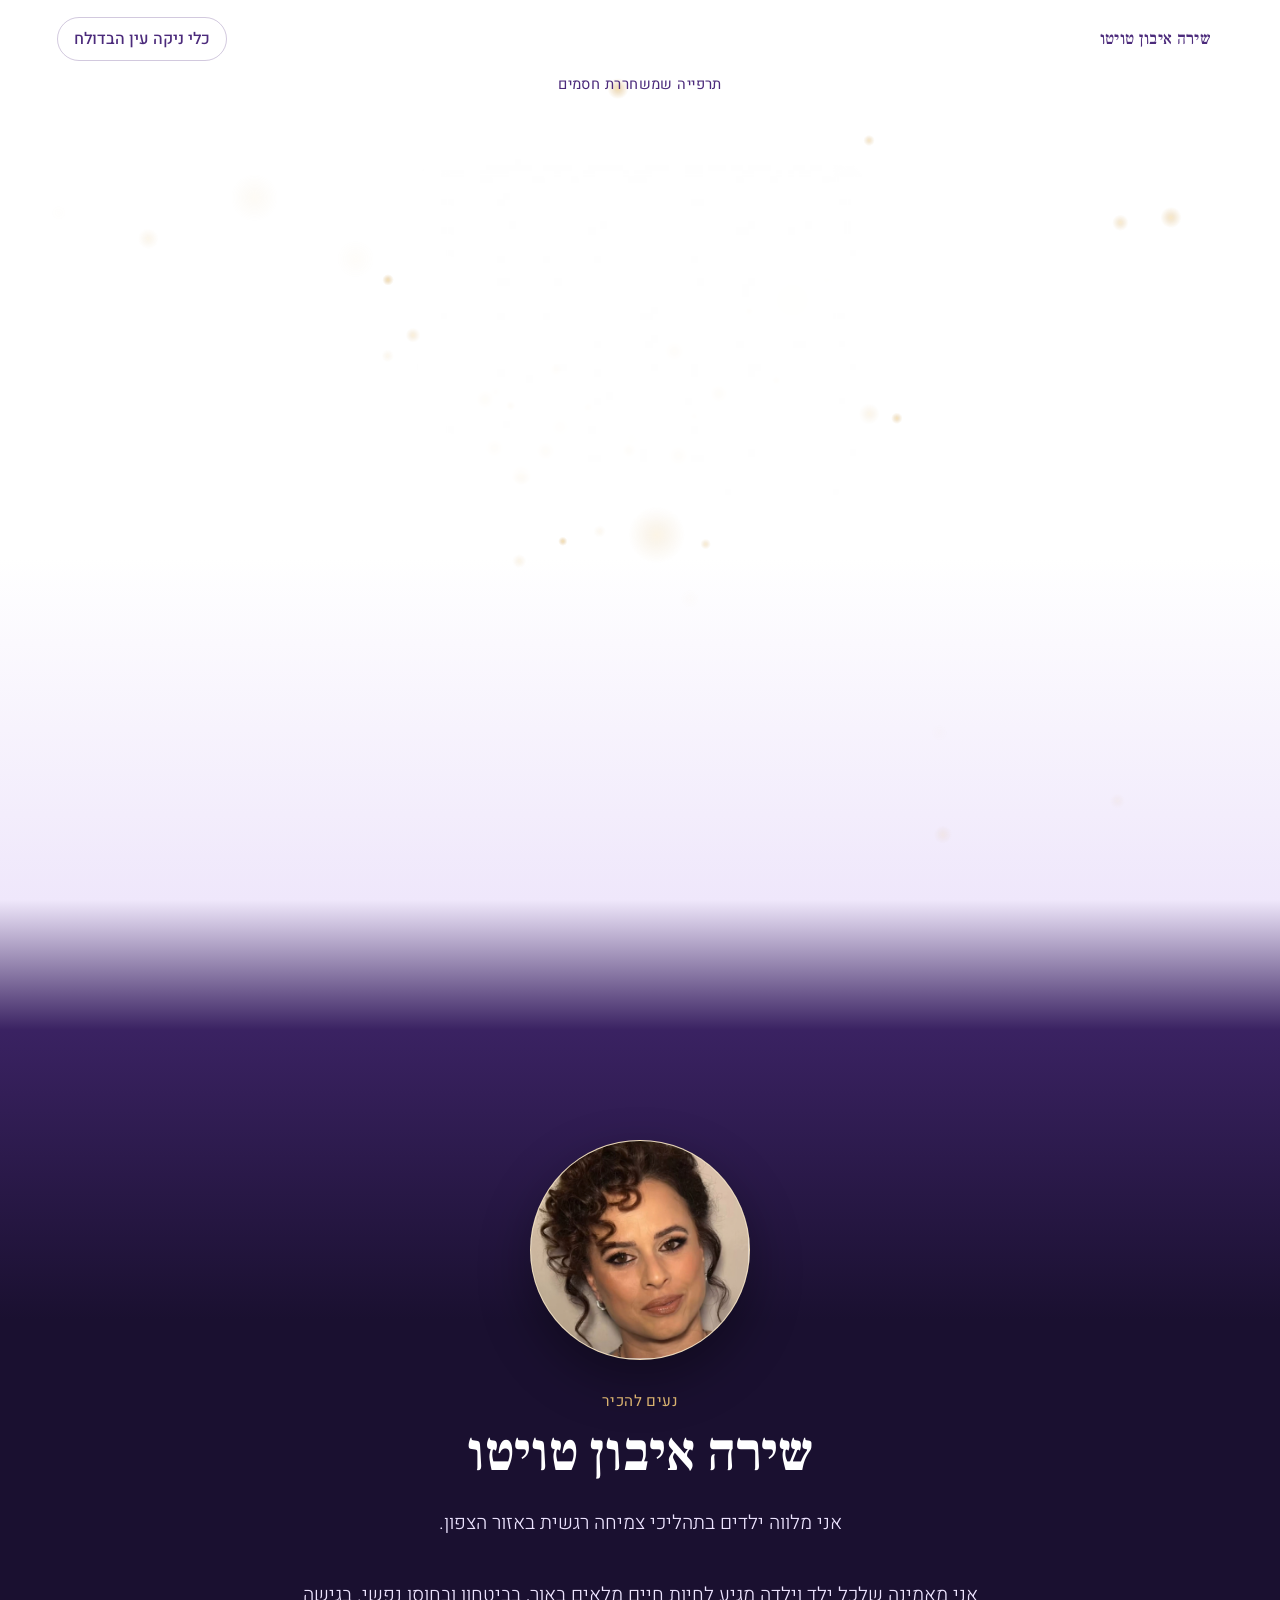
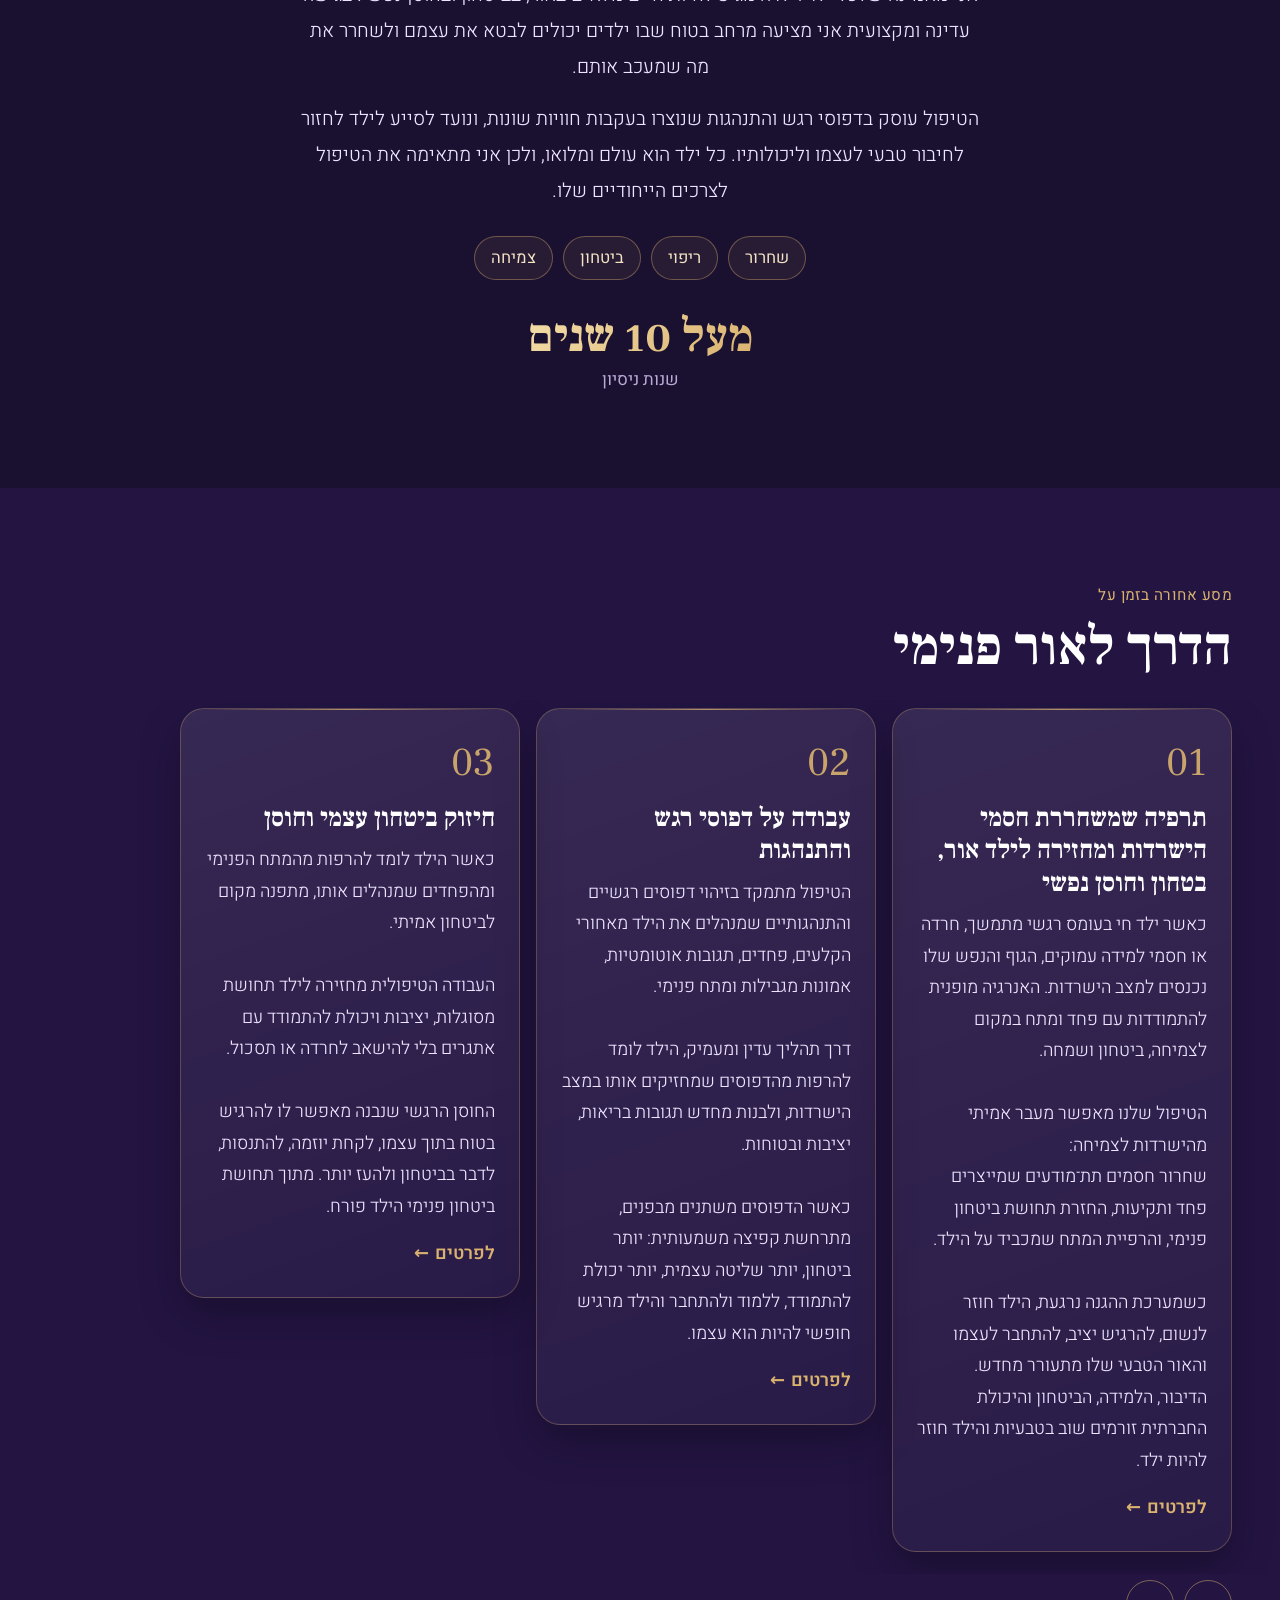
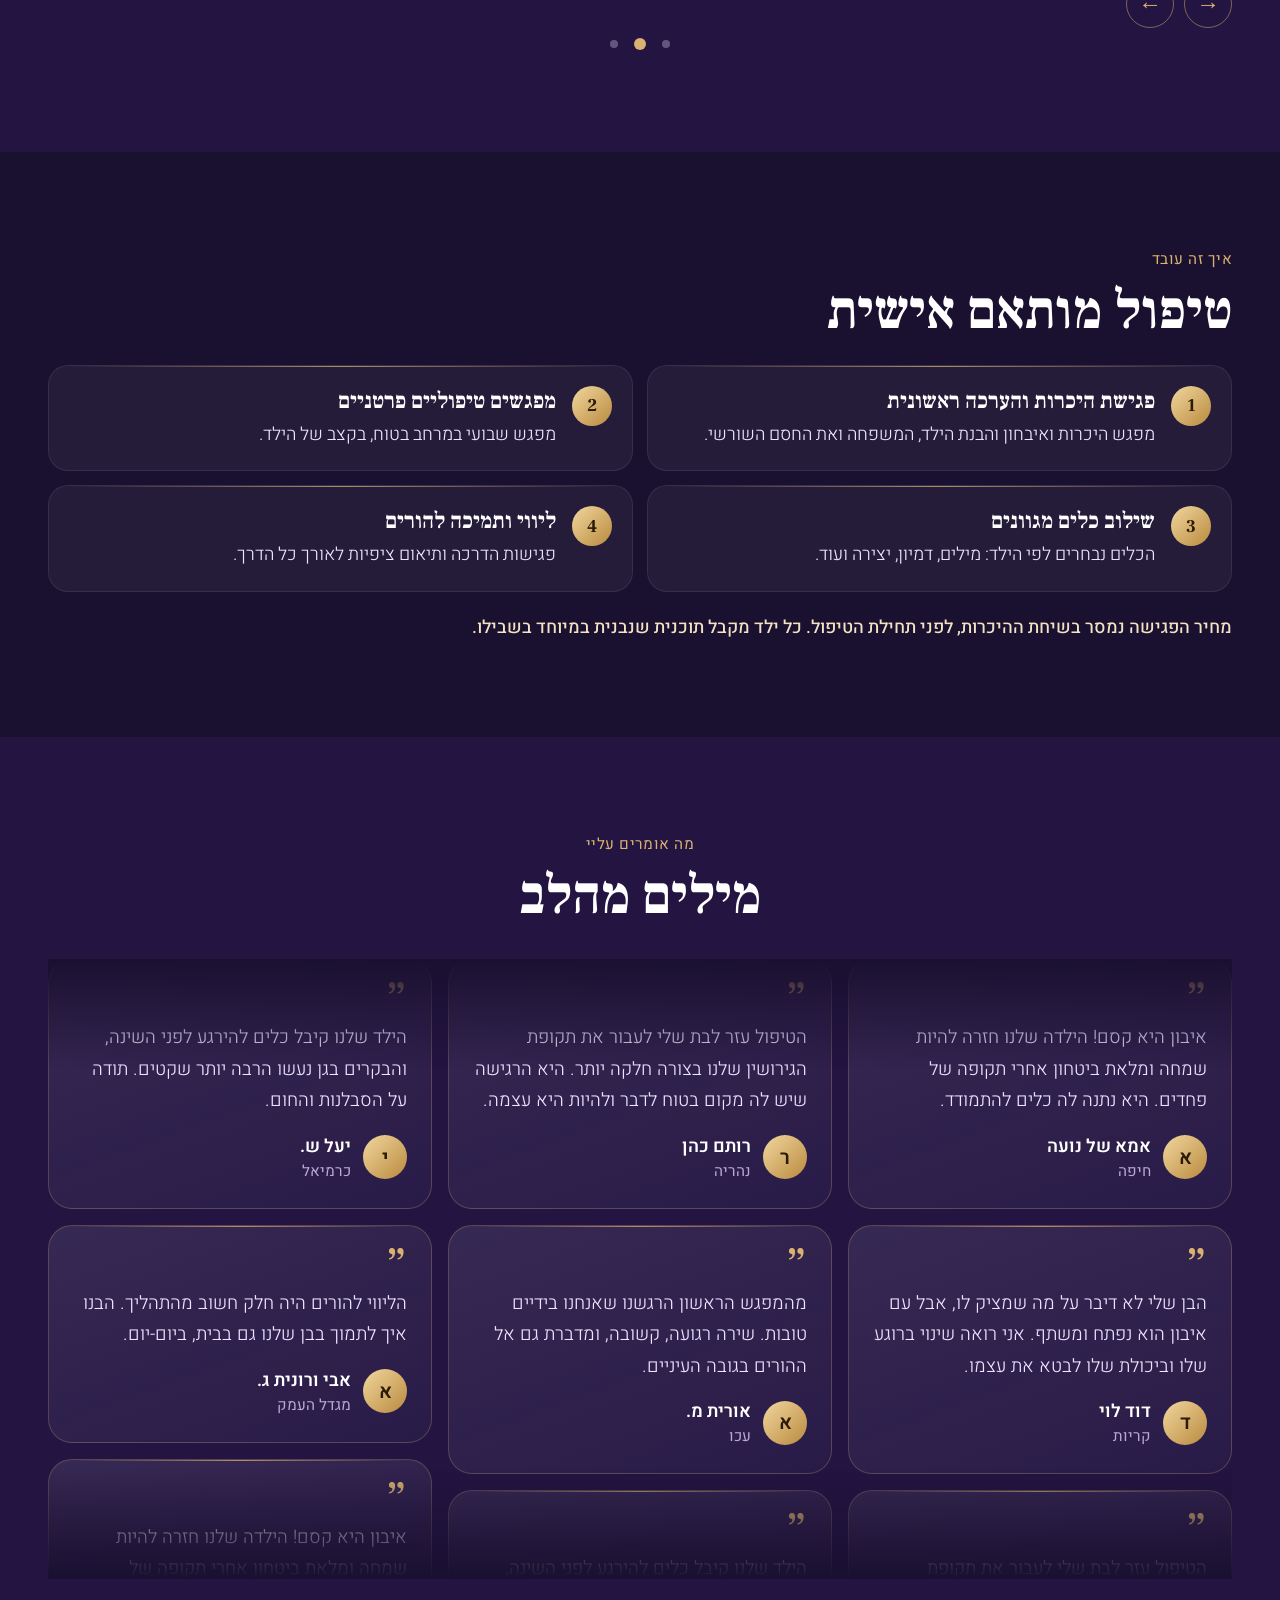
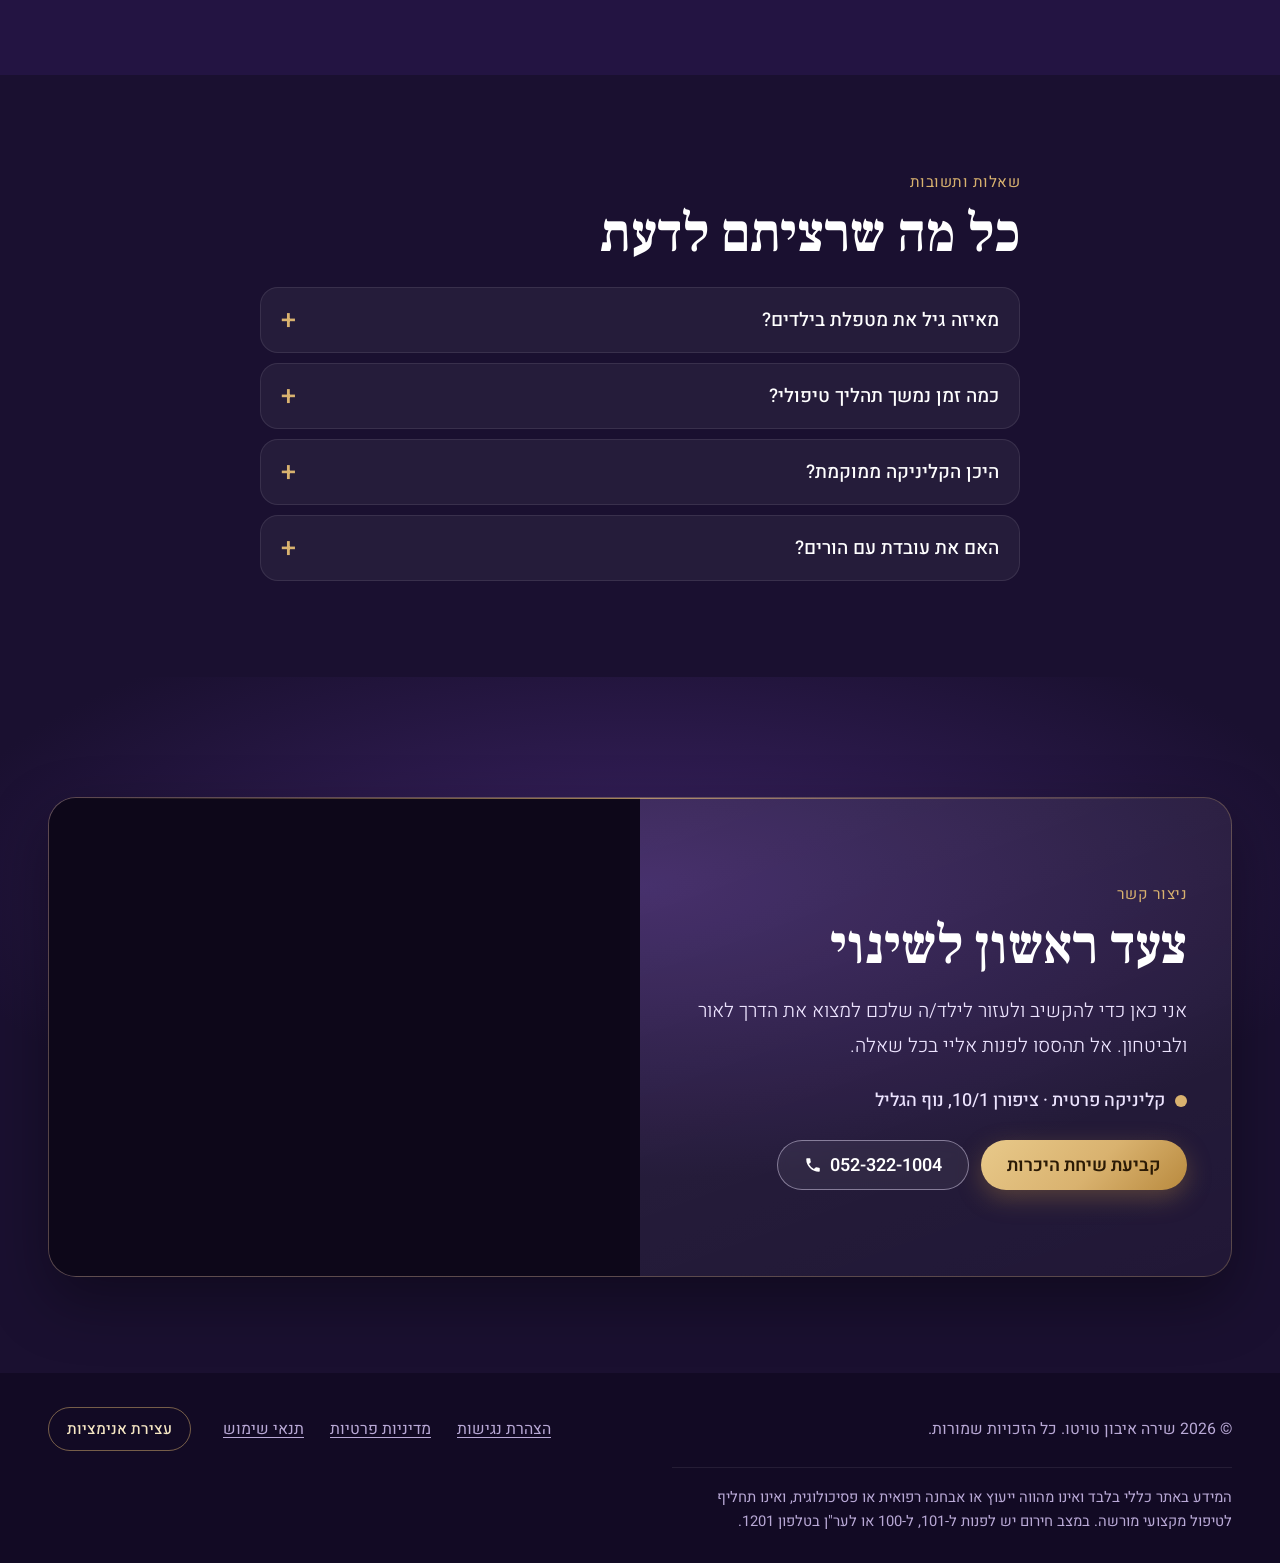
<file: index.html>
<!DOCTYPE html>
<html lang="he" dir="rtl">
<head>
<meta charset="utf-8">
<meta name="viewport" content="width=device-width, initial-scale=1, viewport-fit=cover">
<title>שירה איבון טויטו · תרפיה רגשית לילדים בצפון</title>
<meta name="description" content="שירה איבון טויטו, מטפלת רגשית לילדים בצפון. טיפול עדין ומעמיק לילדים באזור הצפון, שנועד לסייע להם להרגיש בטוחים ושמחים יותר.">
<meta name="theme-color" content="#FAF7FF">
<meta property="og:type" content="website">
<meta property="og:locale" content="he_IL">
<meta property="og:title" content="שירה איבון טויטו · תרפיה רגשית לילדים בצפון">
<meta property="og:description" content="מלווה ילדים בדרך לביטחון ולשמחה. טיפול עדין ומעמיק לילדים באזור הצפון.">
<meta property="og:url" content="https://nhftk154.github.io/shira-toyto-site/">
<meta property="og:image" content="https://nhftk154.github.io/shira-toyto-site/assets/og-image.jpg">
<meta property="og:image:width" content="1200">
<meta property="og:image:height" content="630">
<meta property="og:image:alt" content="שירה איבון טויטו, תרפיה רגשית לילדים בצפון">
<meta name="twitter:card" content="summary_large_image">
<meta name="twitter:title" content="שירה איבון טויטו · תרפיה רגשית לילדים בצפון">
<meta name="twitter:description" content="מלווה ילדים בדרך לביטחון ולשמחה. טיפול עדין ומעמיק לילדים באזור הצפון.">
<meta name="twitter:image" content="https://nhftk154.github.io/shira-toyto-site/assets/og-image.jpg">
<link rel="canonical" href="https://nhftk154.github.io/shira-toyto-site/">
<link rel="icon" type="image/png" href="assets/favicon.png">
<link rel="preload" as="font" type="font/woff2" href="assets/fonts/Heebo-var-hebrew.woff2" crossorigin>
<link rel="stylesheet" href="css/fonts.css">
<link rel="preload" as="image" href="assets/frames-sm/f001.jpg" media="(max-width: 699px)">
<link rel="preload" as="image" href="assets/frames/f001.jpg" media="(min-width: 700px)">
<link rel="stylesheet" href="css/style.css">
<script>document.documentElement.classList.add('js')</script>
<script type="application/ld+json">
{"@context":"https://schema.org","@type":"ProfessionalService","name":"שירה איבון טויטו - תרפיה רגשית לילדים","telephone":"+972523221004","address":{"@type":"PostalAddress","addressLocality":"נוף הגליל","addressCountry":"IL"},"areaServed":"צפון ישראל","description":"טיפול רגשי לילדים באזור הצפון"}
</script>
</head>
<body>

<a class="skip" href="#main">דילוג לתוכן</a>

<header class="top" id="top">
  <span class="top__brand" data-c="header.brand">שירה איבון טויטו</span>
  <a class="top__call" href="#about" data-c="header.badge">כלי ניקה עין הבדולח</a>
</header>

<main id="main" tabindex="-1">
  <section class="hero" id="hero" aria-label="פתיחה">
    <div class="hero__pin">
      <div class="hero__glow" aria-hidden="true"></div>
      <canvas class="hero__sparks" id="sparks" aria-hidden="true"></canvas>

      <p class="hero__tag" data-c="hero.tagline">תרפייה שמשחררת חסמים</p>

      <div class="hero__stage">
        <canvas class="hero__logo" id="logo" width="720" height="562" role="img" aria-label="לוגו כלי-ניקה עין הבדולח: יהלום בצורת עין"></canvas>
      </div>

      <div class="hero__copy" id="heroCopy">
        <h1 data-c="hero.headline">מחזירה לילד ביטחון ואור.</h1>
        <p data-c="hero.subline">הטיפול עדין ומעמיק, ומאפשר לילד להתחבר מחדש ליכולות הטבעיות שלו, להרפות מהמתח הפנימי ולבנות תחושת ביטחון יציבה שמלווה אותו בכל תחומי החיים.</p>
        <div class="hero__cta">
          <a class="btn btn--gold" data-wa href="https://wa.me/972523221004?text=%D7%A9%D7%9C%D7%95%D7%9D%20%D7%A9%D7%99%D7%A8%D7%94%20%D7%90%D7%99%D7%91%D7%95%D7%9F%2C%20%D7%94%D7%92%D7%A2%D7%AA%D7%99%20%D7%93%D7%A8%D7%9A%20%D7%94%D7%90%D7%AA%D7%A8%20%D7%95%D7%90%D7%A9%D7%9E%D7%97%20%D7%9C%D7%A7%D7%91%D7%95%D7%A2%20%D7%A9%D7%99%D7%97%D7%AA%20%D7%94%D7%99%D7%9B%D7%A8%D7%95%D7%AA." target="_blank" rel="noopener"><span data-c="hero.ctaPrimary">קביעת שיחת היכרות</span><span class="sr"> (נפתח בחלון חדש)</span></a>
          <a class="btn btn--ghost" data-phone href="tel:0523221004"><span data-c="hero.ctaSecondary">התקשרות</span></a>
        </div>
      </div>

      <div class="hero__hint" id="hint" aria-hidden="true"><em>גללו לגילוי</em><i><b></b></i></div>
    </div>
  </section>

  <section class="sec sec--about" id="about">
    <div class="wrap">
      <figure class="about__photo is-photo reveal" id="aboutPhoto">
        <img id="aboutImg" src="assets/uploads/עיצוב ללא שם.png" width="900" height="675" alt="שירה איבון טויטו" decoding="async">
      </figure>
      <p class="eyebrow reveal" data-c="about.eyebrow">נעים להכיר</p>
      <h2 class="reveal" data-c="about.title">שירה איבון טויטו</h2>
      <p class="lead reveal" data-c="about.p1">אני מלווה ילדים בתהליכי צמיחה רגשית באזור הצפון. 

אני מאמינה שלכל ילד וילדה מגיע לחיות חיים מלאים באור, בביטחון ובחוסן נפשי. בגישה עדינה ומקצועית אני מציעה מרחב בטוח שבו ילדים יכולים לבטא את עצמם ולשחרר את מה שמעכב אותם.</p>
      <p class="lead reveal" data-c="about.p2">הטיפול עוסק בדפוסי רגש והתנהגות שנוצרו בעקבות חוויות שונות, ונועד לסייע לילד לחזור לחיבור טבעי לעצמו וליכולותיו. כל ילד הוא עולם ומלואו, ולכן אני מתאימה את הטיפול לצרכים הייחודיים שלו.</p>
      <ul class="chips reveal" id="chips"><li>שחרור</li><li>ריפוי</li><li>ביטחון</li><li>צמיחה</li></ul>
      <dl class="stats reveal" id="stats"><div class="stat"><dt>מעל 10 שנים</dt><dd>שנות ניסיון</dd></div></dl>
    </div>
  </section>

  <section class="sec sec--cred" id="credentials" hidden>
    <div class="wrap">
      <p class="eyebrow reveal" data-c="credentials.eyebrow">הכשרה ומקצועיות</p>
      <h2 class="reveal" data-c="credentials.title">בוגרת מכללת &quot;אילמה&quot; ברשות הרב יובל אשרוב והתמקצעות בתהליך עבודה עם התת המודע</h2>
      <ul class="cred" id="credList"></ul>
    </div>
  </section>

  <section class="sec sec--ein" id="ein" hidden>
    <div class="wrap">
      <p class="eyebrow reveal" data-c="ein.eyebrow">השיטה</p>
      <h2 class="reveal" data-c="ein.title">כלי-ניקה עין הבדולח</h2>
      <div class="prose reveal" id="einBody"></div>
    </div>
  </section>

  <section class="sec sec--treat" id="treatments">
    <div class="wrap">
      <p class="eyebrow reveal" data-c="treatments.eyebrow">מסע אחורה בזמן על</p>
      <h2 class="reveal" data-c="treatments.title">הדרך לאור פנימי</h2>
    </div>
    <div class="railwrap">
      <div class="rail" id="rail" tabindex="0" role="list" aria-label="הטיפולים"><article class="card" role="listitem"><span class="card__n">01</span><h3>תרפיה שמשחררת חסמי הישרדות ומחזירה לילד אור, בטחון וחוסן נפשי</h3><p>כאשר ילד חי בעומס רגשי מתמשך, חרדה או חסמי למידה עמוקים, הגוף והנפש שלו נכנסים למצב הישרדות. האנרגיה מופנית להתמודדות עם פחד ומתח במקום לצמיחה, ביטחון ושמחה.

הטיפול שלנו מאפשר מעבר אמיתי מהישרדות לצמיחה:  
שחרור חסמים תת־מודעים שמייצרים פחד ותקיעות, החזרת תחושת ביטחון פנימי, והרפיית המתח שמכביד על הילד.  

כשמערכת ההגנה נרגעת, הילד חוזר לנשום, להרגיש יציב, להתחבר לעצמו והאור הטבעי שלו מתעורר מחדש.  
הדיבור, הלמידה, הביטחון והיכולת החברתית זורמים שוב בטבעיות והילד חוזר להיות ילד.</p><a class="card__cta" href="https://wa.me/972523221004?text=%D7%A9%D7%9C%D7%95%D7%9D%20%D7%A9%D7%99%D7%A8%D7%94%2C%20%D7%90%D7%A9%D7%9E%D7%97%20%D7%9C%D7%A9%D7%9E%D7%95%D7%A2%20%D7%A2%D7%95%D7%93%20%D7%A2%D7%9C%20%D7%AA%D7%A8%D7%A4%D7%99%D7%99%D7%94%20%D7%A8%D7%92%D7%A9%D7%99%D7%AA%20%D7%9C%D7%99%D7%9C%D7%93%D7%99%D7%9D" target="_blank" rel="noopener">לפרטים<span class="sr"> על תרפיה שמשחררת חסמי הישרדות ומחזירה לילד אור, בטחון וחוסן נפשי (נפתח בחלון חדש)</span></a></article><article class="card" role="listitem"><span class="card__n">02</span><h3>עבודה על דפוסי רגש והתנהגות</h3><p>הטיפול מתמקד בזיהוי דפוסים רגשיים והתנהגותיים שמנהלים את הילד מאחורי הקלעים, פחדים, תגובות אוטומטיות, אמונות מגבילות ומתח פנימי.

דרך תהליך עדין ומעמיק, הילד לומד להרפות מהדפוסים שמחזיקים אותו במצב הישרדות, ולבנות מחדש תגובות בריאות, יציבות ובטוחות.

כאשר הדפוסים משתנים מבפנים, מתרחשת קפיצה משמעותית: יותר ביטחון, יותר שליטה עצמית, יותר יכולת להתמודד, ללמוד ולהתחבר והילד מרגיש חופשי להיות הוא עצמו.</p><a class="card__cta" href="https://wa.me/972523221004?text=%D7%A9%D7%9C%D7%95%D7%9D%20%D7%A9%D7%99%D7%A8%D7%94%2C%20%D7%90%D7%A9%D7%9E%D7%97%20%D7%9C%D7%A9%D7%9E%D7%95%D7%A2%20%D7%A2%D7%95%D7%93%20%D7%A2%D7%9C%3A%20%D7%A2%D7%91%D7%95%D7%93%D7%94%20%D7%A2%D7%9C%20%D7%93%D7%A4%D7%95%D7%A1%D7%99%20%D7%A8%D7%92%D7%A9%20%D7%95%D7%94%D7%AA%D7%A0%D7%94%D7%92%D7%95%D7%AA" target="_blank" rel="noopener">לפרטים<span class="sr"> על עבודה על דפוסי רגש והתנהגות (נפתח בחלון חדש)</span></a></article><article class="card" role="listitem"><span class="card__n">03</span><h3>חיזוק ביטחון עצמי וחוסן</h3><p>כאשר הילד לומד להרפות מהמתח הפנימי ומהפחדים שמנהלים אותו, מתפנה מקום לביטחון אמיתי. 

העבודה הטיפולית מחזירה לילד תחושת מסוגלות, יציבות ויכולת להתמודד עם אתגרים בלי להישאב לחרדה או תסכול.

החוסן הרגשי שנבנה מאפשר לו להרגיש בטוח בתוך עצמו, לקחת יוזמה, להתנסות, לדבר בביטחון ולהעז יותר. מתוך תחושת ביטחון פנימי הילד פורח.</p><a class="card__cta" href="https://wa.me/972523221004?text=%D7%A9%D7%9C%D7%95%D7%9D%20%D7%A9%D7%99%D7%A8%D7%94%2C%20%D7%90%D7%A9%D7%9E%D7%97%20%D7%9C%D7%A9%D7%9E%D7%95%D7%A2%20%D7%A2%D7%95%D7%93%20%D7%A2%D7%9C%3A%20%D7%97%D7%99%D7%96%D7%95%D7%A7%20%D7%91%D7%99%D7%98%D7%97%D7%95%D7%9F%20%D7%A2%D7%A6%D7%9E%D7%99%20%D7%95%D7%97%D7%95%D7%A1%D7%9F" target="_blank" rel="noopener">לפרטים<span class="sr"> על חיזוק ביטחון עצמי וחוסן (נפתח בחלון חדש)</span></a></article></div>
      <div class="railnav" aria-hidden="false">
        <button type="button" id="railPrev" aria-label="הקודם">→</button>
        <button type="button" id="railNext" aria-label="הבא">←</button>
      </div>
      <div class="raildots" id="railDots"></div>
    </div>
  </section>

  <section class="sec sec--process" id="process">
    <div class="wrap">
      <p class="eyebrow reveal" data-c="process.eyebrow">איך זה עובד</p>
      <h2 class="reveal" data-c="process.title">טיפול מותאם אישית</h2>
      <ol class="steps" id="steps"><li class="step reveal"><span class="step__n">1</span><div class="step__b"><h3>פגישת היכרות והערכה ראשונית</h3><p>מפגש היכרות ואיבחון והבנת הילד, המשפחה ואת החסם השורשי.</p></div></li><li class="step reveal"><span class="step__n">2</span><div class="step__b"><h3>מפגשים טיפוליים פרטניים</h3><p>מפגש שבועי במרחב בטוח, בקצב של הילד.</p></div></li><li class="step reveal"><span class="step__n">3</span><div class="step__b"><h3>שילוב כלים מגוונים</h3><p>הכלים נבחרים לפי הילד: מילים, דמיון, יצירה ועוד.</p></div></li><li class="step reveal"><span class="step__n">4</span><div class="step__b"><h3>ליווי ותמיכה להורים</h3><p>פגישות הדרכה ותיאום ציפיות לאורך כל הדרך.</p></div></li></ol>
      <p class="note reveal" data-c="process.note">מחיר הפגישה נמסר בשיחת ההיכרות, לפני תחילת הטיפול. כל ילד מקבל תוכנית שנבנית במיוחד בשבילו.</p>
    </div>
  </section>

  <section class="sec sec--gallery" id="gallery" hidden>
    <div class="wrap">
      <p class="eyebrow reveal" data-c="gallery.eyebrow">רגעים מהקליניקה</p>
      <h2 class="reveal" data-c="gallery.title">מרחב לצמיחה</h2>
      <div class="gal" id="galGrid"></div>
    </div>
  </section>

  <section class="sec sec--videos" id="videos" hidden>
    <div class="wrap">
      <p class="eyebrow reveal" data-c="videos.eyebrow">הצצה פנימה</p>
      <h2 class="reveal" data-c="videos.title">סרטונים</h2>
      <div class="vids" id="vidGrid"></div>
    </div>
  </section>

  <section class="sec sec--quotes" id="quotes" hidden>
    <div class="wrap">
      <p class="eyebrow reveal" data-c="testimonials.eyebrow">מה אומרים עליי</p>
      <h2 class="reveal" data-c="testimonials.title">מילים מהלב</h2>
    </div>
    <div class="wrap">
      <div class="t-wrap reveal">
        <div class="t-fade t-fade-top" aria-hidden="true"></div>
        <div class="t-fade t-fade-bottom" aria-hidden="true"></div>
        <div class="t-cols" id="tCols" aria-hidden="true"></div>
      </div>
      <ul class="t-sr" id="tSr"></ul>
    </div>
  </section>

  <section class="sec sec--faq" id="faq">
    <div class="wrap wrap--narrow">
      <p class="eyebrow reveal" data-c="faq.eyebrow">שאלות ותשובות</p>
      <h2 class="reveal" data-c="faq.title">כל מה שרציתם לדעת</h2>
      <div class="faq" id="faqList"><details class="qa reveal"><summary>מאיזה גיל את מטפלת בילדים?</summary><p>אני מטפלת בילדים מגיל הגן ועד סוף בית הספר היסודי. לכל גיל אני מתאימה את הגישה והכלים הטיפוליים באופן אישי.</p></details><details class="qa reveal"><summary>כמה זמן נמשך תהליך טיפולי?</summary><p>אורך התהליך משתנה מילד לילד ותלוי בצרכים הייחודיים ובקצב ההתקדמות. נפגש אחת לשבוע, ואת ההתקדמות נבחן יחד מפעם לפעם.</p></details><details class="qa reveal"><summary>היכן הקליניקה ממוקמת?</summary><p>הקליניקה ממוקמת באזור הצפון, בנוף הגליל, במיקום נגיש ונוח. לפרטים מדויקים יותר אפשר ליצור קשר בטלפון או בוואטסאפ.</p></details><details class="qa reveal"><summary>האם את עובדת עם הורים?</summary><p>כן, אני רואה את שיתוף הפעולה עם ההורים כחלק בלתי נפרד מהצלחת הטיפול. אנו מקיימים פגישות הדרכה ותיאום ציפיות לאורך כל הדרך.</p></details></div>
    </div>
  </section>

  <section class="sec sec--contact" id="contact">
    <div class="wrap">
      <div class="cbox reveal" id="cbox">
        <div class="cbox__info">
          <p class="eyebrow" data-c="contact.eyebrow">ניצור קשר</p>
          <h2 data-c="contact.title">צעד ראשון לשינוי</h2>
          <p class="lead" data-c="contact.text">אני כאן כדי להקשיב ולעזור לילד/ה שלכם למצוא את הדרך לאור ולביטחון. אל תהססו לפנות אליי בכל שאלה.</p>
          <p class="addr"><span data-i="address">קליניקה פרטית · ציפורן 10/1, נוף הגליל</span></p>
          <div class="cta-row">
            <a class="btn btn--gold" data-wa href="https://wa.me/972523221004?text=%D7%A9%D7%9C%D7%95%D7%9D%20%D7%A9%D7%99%D7%A8%D7%94%20%D7%90%D7%99%D7%91%D7%95%D7%9F%2C%20%D7%94%D7%92%D7%A2%D7%AA%D7%99%20%D7%93%D7%A8%D7%9A%20%D7%94%D7%90%D7%AA%D7%A8%20%D7%95%D7%90%D7%A9%D7%9E%D7%97%20%D7%9C%D7%A7%D7%91%D7%95%D7%A2%20%D7%A9%D7%99%D7%97%D7%AA%20%D7%94%D7%99%D7%9B%D7%A8%D7%95%D7%AA." target="_blank" rel="noopener"><span data-c="contact.ctaPrimary">קביעת שיחת היכרות</span><span class="sr"> (נפתח בחלון חדש)</span></a>
            <a class="btn btn--ghost-light" data-phone href="tel:0523221004"><svg viewBox="0 0 24 24" width="18" height="18" aria-hidden="true"><path fill="currentColor" d="M6.6 10.8a15.1 15.1 0 0 0 6.6 6.6l2.2-2.2a1 1 0 0 1 1-.25 11.4 11.4 0 0 0 3.6.6 1 1 0 0 1 1 1V20a1 1 0 0 1-1 1A17 17 0 0 1 3 4a1 1 0 0 1 1-1h3.5a1 1 0 0 1 1 1c0 1.250.2 2.450.6 3.600a1 1 0 0 1-.25 1z"/></svg><span data-phone-text>052-322-1004</span></a>
          </div>
        </div>
        <div class="cbox__map" id="mapBox" hidden>
          <iframe id="mapFrame" title="מפת האזור" loading="lazy" referrerpolicy="no-referrer-when-downgrade" allowfullscreen></iframe>
          <a class="map__ext" id="mapExt" href="#" target="_blank" rel="noopener">פתיחה ב-Google Maps<span class="sr"> (נפתח בחלון חדש)</span></a>
        </div>
      </div>
    </div>
  </section>
</main>

<footer class="foot">
  <span data-c="footer.rights">© 2026 שירה איבון טויטו. כל הזכויות שמורות.</span>
  <p class="foot__disc">המידע באתר כללי בלבד ואינו מהווה ייעוץ או אבחנה רפואית או פסיכולוגית, ואינו תחליף לטיפול מקצועי מורשה. במצב חירום יש לפנות ל-101, ל-100 או לער"ן בטלפון 1201.</p>
  <nav aria-label="מידע משפטי">
    <a href="accessibility.html">הצהרת נגישות</a>
    <a href="privacy.html">מדיניות פרטיות</a>
    <a href="terms.html">תנאי שימוש</a>
  </nav>
  <button type="button" class="anim-toggle" id="animToggle" aria-pressed="false">עצירת אנימציות</button>
</footer>


<a class="wa-fab" data-wa href="https://wa.me/972523221004?text=%D7%A9%D7%9C%D7%95%D7%9D%20%D7%A9%D7%99%D7%A8%D7%94%20%D7%90%D7%99%D7%91%D7%95%D7%9F%2C%20%D7%94%D7%92%D7%A2%D7%AA%D7%99%20%D7%93%D7%A8%D7%9A%20%D7%94%D7%90%D7%AA%D7%A8%20%D7%95%D7%90%D7%A9%D7%9E%D7%97%20%D7%9C%D7%A7%D7%91%D7%95%D7%A2%20%D7%A9%D7%99%D7%97%D7%AA%20%D7%94%D7%99%D7%9B%D7%A8%D7%95%D7%AA." target="_blank" rel="noopener" aria-label="הודעה בוואטסאפ (נפתח בחלון חדש)">
  <svg viewBox="0 0 32 32" width="26" height="26" aria-hidden="true"><path fill="currentColor" d="M16 3C9 3 3.4 8.5 3.4 15.4c0 2.4.7 4.7 1.9 6.6L3.2 29l7.2-1.9c1.8 1 3.8 1.5 5.9 1.5 6.9 0 12.6-5.5 12.6-12.4S22.9 3 16 3zm0 22.7c-1.9 0-3.7-.5-5.2-1.5l-.4-.2-4.3 1.1 1.2-4.1-.3-.4a9.8 9.8 0 0 1-1.6-5.3C5.4 9.900 10.2 5.300 16 5.300s10.6 4.600 10.6 10.100S21.800 25.700 16 25.700zm5.800-7.300c-.3-.2-1.900-.9-2.200-1s-.5-.2-.7.2-.8 1-1 1.200-.4.200-.7.100a8.600 8.600 0 0 1-4.300-3.700c-.3-.6.300-.6.900-1.700.1-.2 0-.4 0-.5l-1-2.300c-.2-.6-.5-.5-.7-.5h-.6c-.2 0-.5.100-.8.400s-1 1-1 2.400 1 2.800 1.200 3c.1.200 2 3.100 4.900 4.300 1.800.8 2.500.8 3.400.7.500-.1 1.700-.7 1.900-1.400.2-.7.2-1.200.2-1.400-.1-.1-.3-.2-.6-.3z"/></svg>
</a>

<noscript><p style="padding:24px;text-align:center">האתר דורש JavaScript. ליצירת קשר: 052-322-1004</p></noscript>

<script src="js/vendor/gsap.min.js"></script>
<script src="js/vendor/ScrollTrigger.min.js"></script>
<script src="js/vendor/lenis.min.js"></script>
<script src="js/content.js"></script>
<script src="js/main.js"></script>
</body>
</html>
</file>
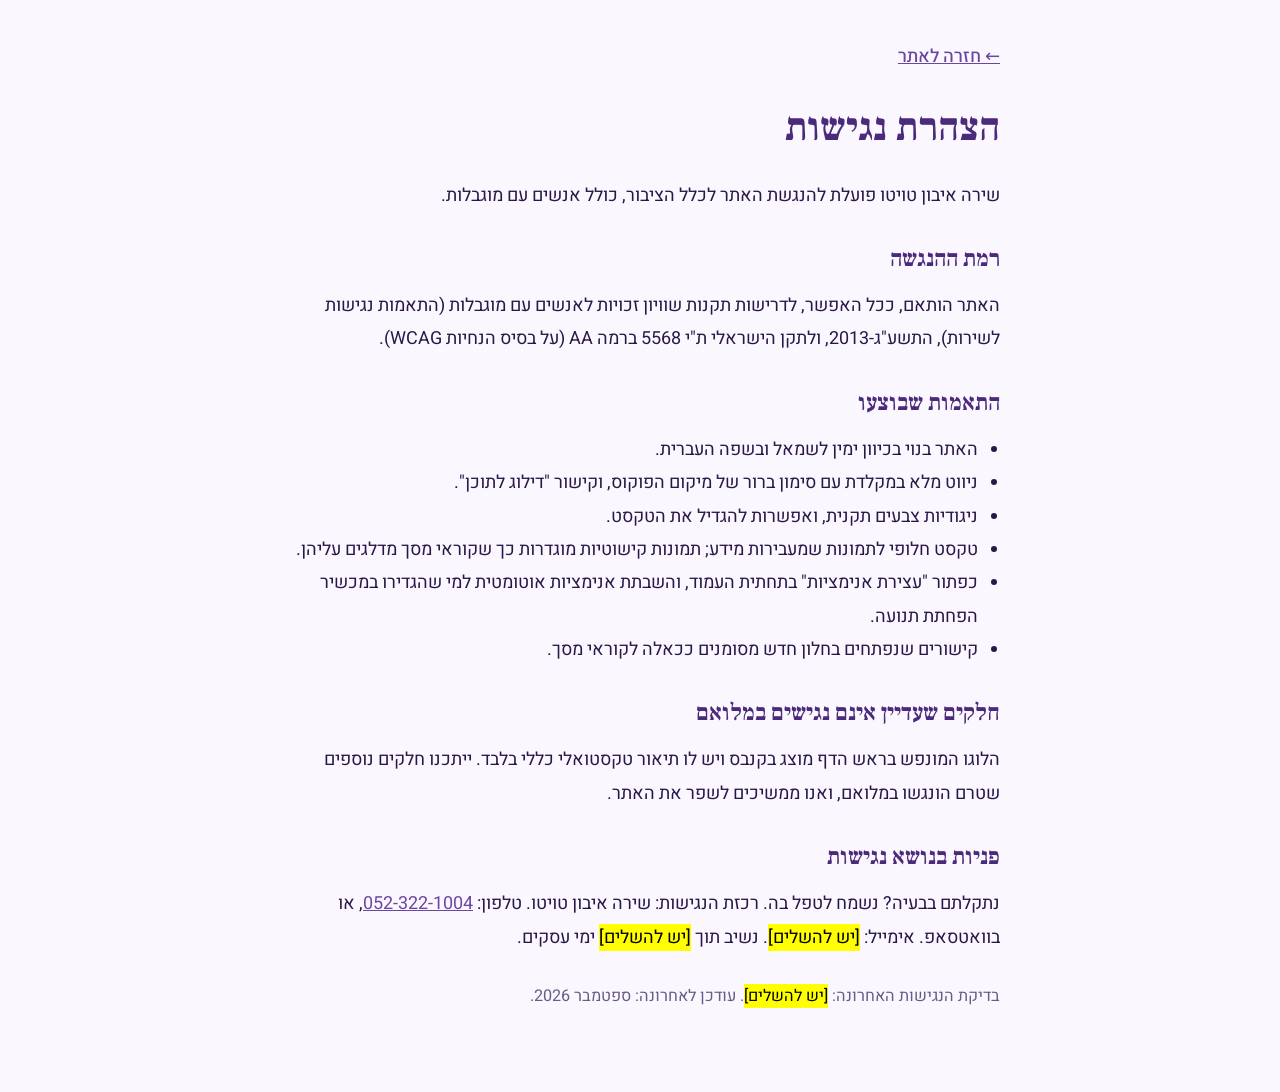
<file: accessibility.html>
<!DOCTYPE html>
<html lang="he" dir="rtl">
<head>
<meta charset="utf-8">
<meta name="viewport" content="width=device-width, initial-scale=1, viewport-fit=cover">
<meta name="description" content="הצהרת הנגישות של אתר שירה איבון טויטו: התאמות הנגישות באתר ודרכי פנייה בנושא נגישות.">
<meta name="theme-color" content="#FAF7FF">
<link rel="canonical" href="https://nhftk154.github.io/shira-toyto-site/accessibility.html">
<title>הצהרת נגישות · שירה איבון טויטו</title>
<link rel="icon" type="image/png" href="assets/favicon.png">
<link rel="stylesheet" href="css/fonts.css">
<link rel="stylesheet" href="css/style.css">
</head>
<body class="legal">
<a class="skip" href="#main">דילוג לתוכן</a>
<main id="main" class="legalwrap" tabindex="-1">
<a class="back" href="index.html">← חזרה לאתר</a>
<h1>הצהרת נגישות</h1>
<p>שירה איבון טויטו פועלת להנגשת האתר לכלל הציבור, כולל אנשים עם מוגבלות.</p>
<h2>רמת ההנגשה</h2>
<p>האתר הותאם, ככל האפשר, לדרישות תקנות שוויון זכויות לאנשים עם מוגבלות (התאמות נגישות לשירות), התשע"ג-2013, ולתקן הישראלי ת"י 5568 ברמה AA (על בסיס הנחיות WCAG).</p>
<h2>התאמות שבוצעו</h2>
<ul>
<li>האתר בנוי בכיוון ימין לשמאל ובשפה העברית.</li>
<li>ניווט מלא במקלדת עם סימון ברור של מיקום הפוקוס, וקישור "דילוג לתוכן".</li>
<li>ניגודיות צבעים תקנית, ואפשרות להגדיל את הטקסט.</li>
<li>טקסט חלופי לתמונות שמעבירות מידע; תמונות קישוטיות מוגדרות כך שקוראי מסך מדלגים עליהן.</li>
<li>כפתור "עצירת אנימציות" בתחתית העמוד, והשבתת אנימציות אוטומטית למי שהגדירו במכשיר הפחתת תנועה.</li>
<li>קישורים שנפתחים בחלון חדש מסומנים ככאלה לקוראי מסך.</li>
</ul>
<h2>חלקים שעדיין אינם נגישים במלואם</h2>
<p>הלוגו המונפש בראש הדף מוצג בקנבס ויש לו תיאור טקסטואלי כללי בלבד. ייתכנו חלקים נוספים שטרם הונגשו במלואם, ואנו ממשיכים לשפר את האתר.</p>
<h2>פניות בנושא נגישות</h2>
<p>נתקלתם בבעיה? נשמח לטפל בה. רכזת הנגישות: שירה איבון טויטו. טלפון: <a href="tel:0523221004" dir="ltr">052-322-1004</a>, או בוואטסאפ. אימייל: <mark>[יש להשלים]</mark>. נשיב תוך <mark>[יש להשלים]</mark> ימי עסקים.</p>
<p class="upd">בדיקת הנגישות האחרונה: <mark>[יש להשלים]</mark>. עודכן לאחרונה: ספטמבר 2026.</p>
</main>
</body>
</html>
</file>
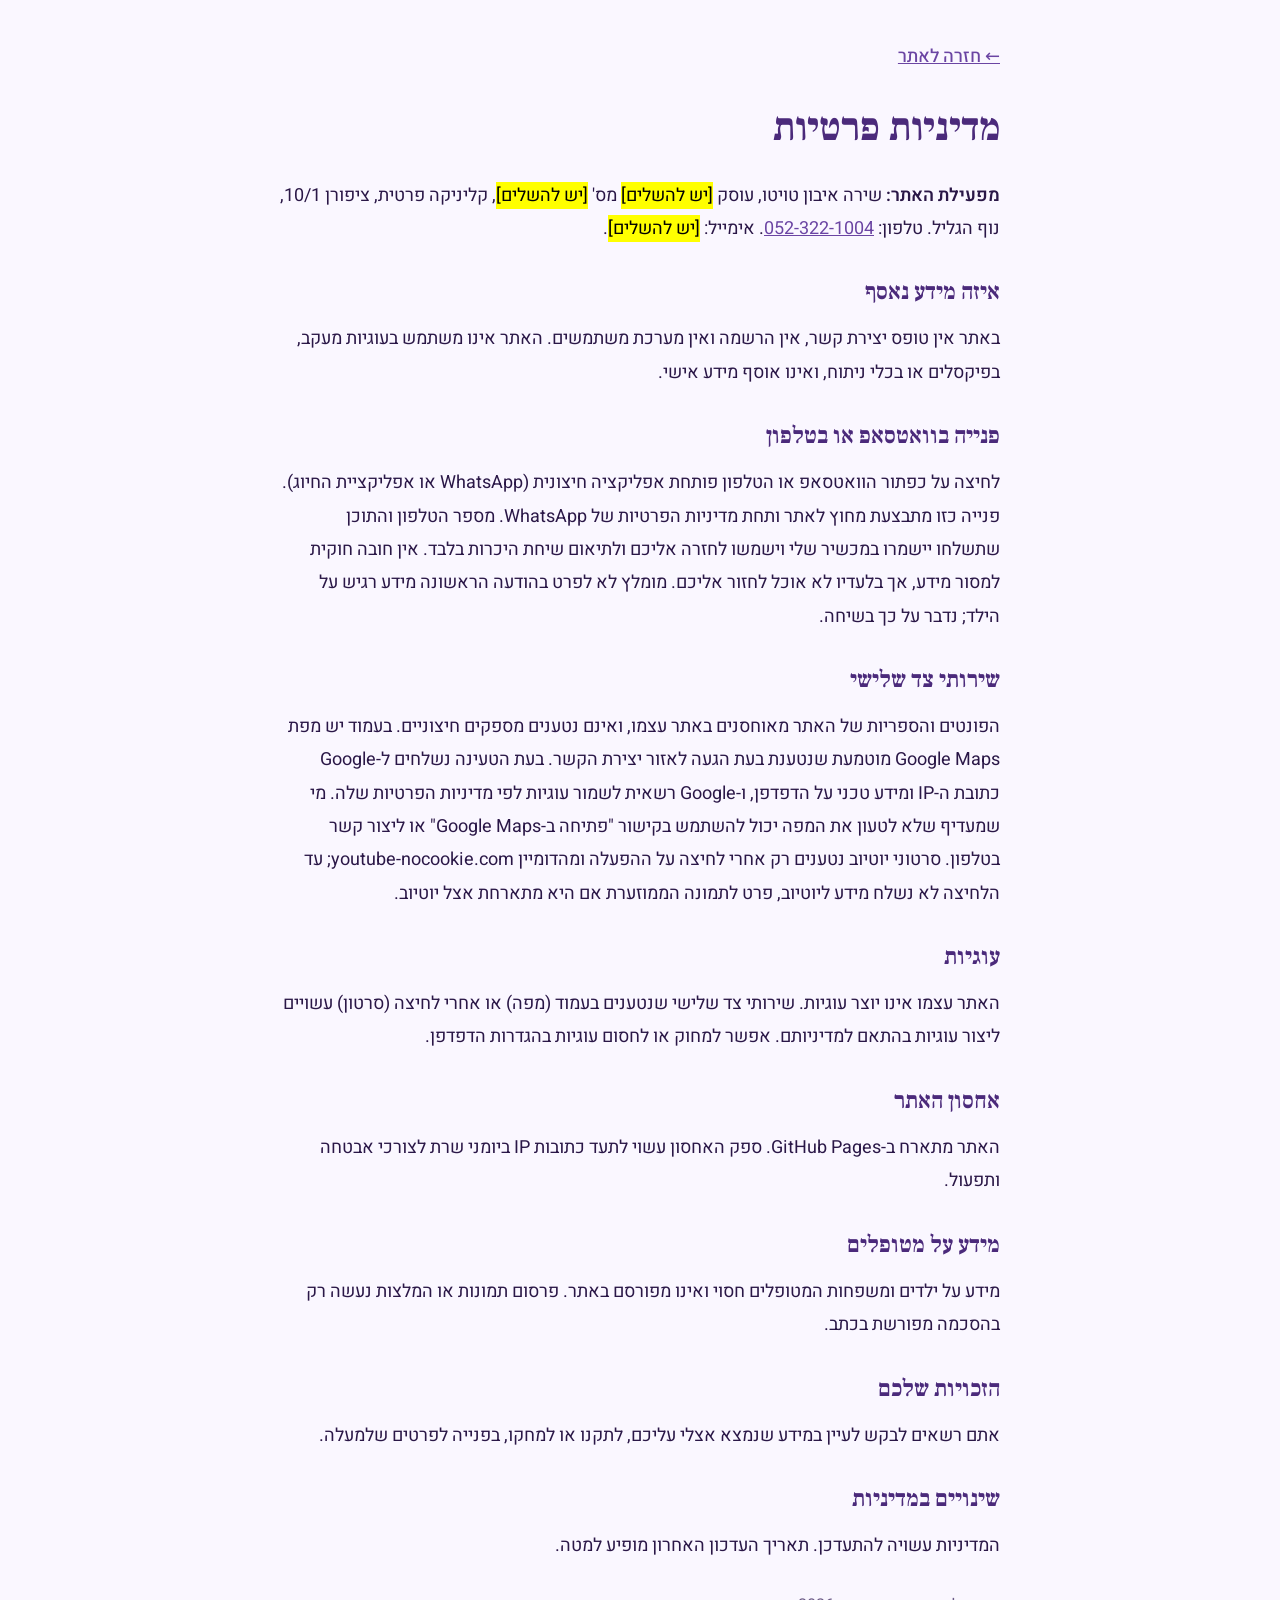
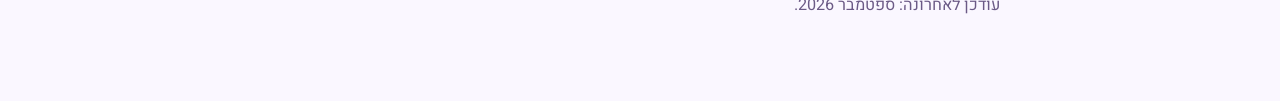
<file: privacy.html>
<!DOCTYPE html>
<html lang="he" dir="rtl">
<head>
<meta charset="utf-8">
<meta name="viewport" content="width=device-width, initial-scale=1, viewport-fit=cover">
<meta name="description" content="מדיניות הפרטיות של אתר שירה איבון טויטו: איזה מידע נאסף, מה קורה בפנייה בוואטסאפ או בטלפון, ושירותי צד שלישי באתר.">
<meta name="theme-color" content="#FAF7FF">
<link rel="canonical" href="https://nhftk154.github.io/shira-toyto-site/privacy.html">
<title>מדיניות פרטיות · שירה איבון טויטו</title>
<link rel="icon" type="image/png" href="assets/favicon.png">
<link rel="stylesheet" href="css/fonts.css">
<link rel="stylesheet" href="css/style.css">
</head>
<body class="legal">
<a class="skip" href="#main">דילוג לתוכן</a>
<main id="main" class="legalwrap" tabindex="-1">
<a class="back" href="index.html">← חזרה לאתר</a>
<h1>מדיניות פרטיות</h1>
<p><strong>מפעילת האתר:</strong> שירה איבון טויטו, עוסק <mark>[יש להשלים]</mark> מס' <mark>[יש להשלים]</mark>, קליניקה פרטית, ציפורן 10/1, נוף הגליל. טלפון: <a href="tel:0523221004" dir="ltr">052-322-1004</a>. אימייל: <mark>[יש להשלים]</mark>.</p>
<h2>איזה מידע נאסף</h2>
<p>באתר אין טופס יצירת קשר, אין הרשמה ואין מערכת משתמשים. האתר אינו משתמש בעוגיות מעקב, בפיקסלים או בכלי ניתוח, ואינו אוסף מידע אישי.</p>
<h2>פנייה בוואטסאפ או בטלפון</h2>
<p>לחיצה על כפתור הוואטסאפ או הטלפון פותחת אפליקציה חיצונית (WhatsApp או אפליקציית החיוג). פנייה כזו מתבצעת מחוץ לאתר ותחת מדיניות הפרטיות של WhatsApp. מספר הטלפון והתוכן שתשלחו יישמרו במכשיר שלי וישמשו לחזרה אליכם ולתיאום שיחת היכרות בלבד. אין חובה חוקית למסור מידע, אך בלעדיו לא אוכל לחזור אליכם. מומלץ לא לפרט בהודעה הראשונה מידע רגיש על הילד; נדבר על כך בשיחה.</p>
<h2>שירותי צד שלישי</h2>
<p>הפונטים והספריות של האתר מאוחסנים באתר עצמו, ואינם נטענים מספקים חיצוניים. בעמוד יש מפת Google Maps מוטמעת שנטענת בעת הגעה לאזור יצירת הקשר. בעת הטעינה נשלחים ל-Google כתובת ה-IP ומידע טכני על הדפדפן, ו-Google רשאית לשמור עוגיות לפי מדיניות הפרטיות שלה. מי שמעדיף שלא לטעון את המפה יכול להשתמש בקישור "פתיחה ב-Google Maps" או ליצור קשר בטלפון. סרטוני יוטיוב נטענים רק אחרי לחיצה על ההפעלה ומהדומיין youtube-nocookie.com; עד הלחיצה לא נשלח מידע ליוטיוב, פרט לתמונה הממוזערת אם היא מתארחת אצל יוטיוב.</p>
<h2>עוגיות</h2>
<p>האתר עצמו אינו יוצר עוגיות. שירותי צד שלישי שנטענים בעמוד (מפה) או אחרי לחיצה (סרטון) עשויים ליצור עוגיות בהתאם למדיניותם. אפשר למחוק או לחסום עוגיות בהגדרות הדפדפן.</p>
<h2>אחסון האתר</h2>
<p>האתר מתארח ב-GitHub Pages. ספק האחסון עשוי לתעד כתובות IP ביומני שרת לצורכי אבטחה ותפעול.</p>
<h2>מידע על מטופלים</h2>
<p>מידע על ילדים ומשפחות המטופלים חסוי ואינו מפורסם באתר. פרסום תמונות או המלצות נעשה רק בהסכמה מפורשת בכתב.</p>
<h2>הזכויות שלכם</h2>
<p>אתם רשאים לבקש לעיין במידע שנמצא אצלי עליכם, לתקנו או למחקו, בפנייה לפרטים שלמעלה.</p>
<h2>שינויים במדיניות</h2>
<p>המדיניות עשויה להתעדכן. תאריך העדכון האחרון מופיע למטה.</p>
<p class="upd">עודכן לאחרונה: ספטמבר 2026.</p>
</main>
</body>
</html>
</file>
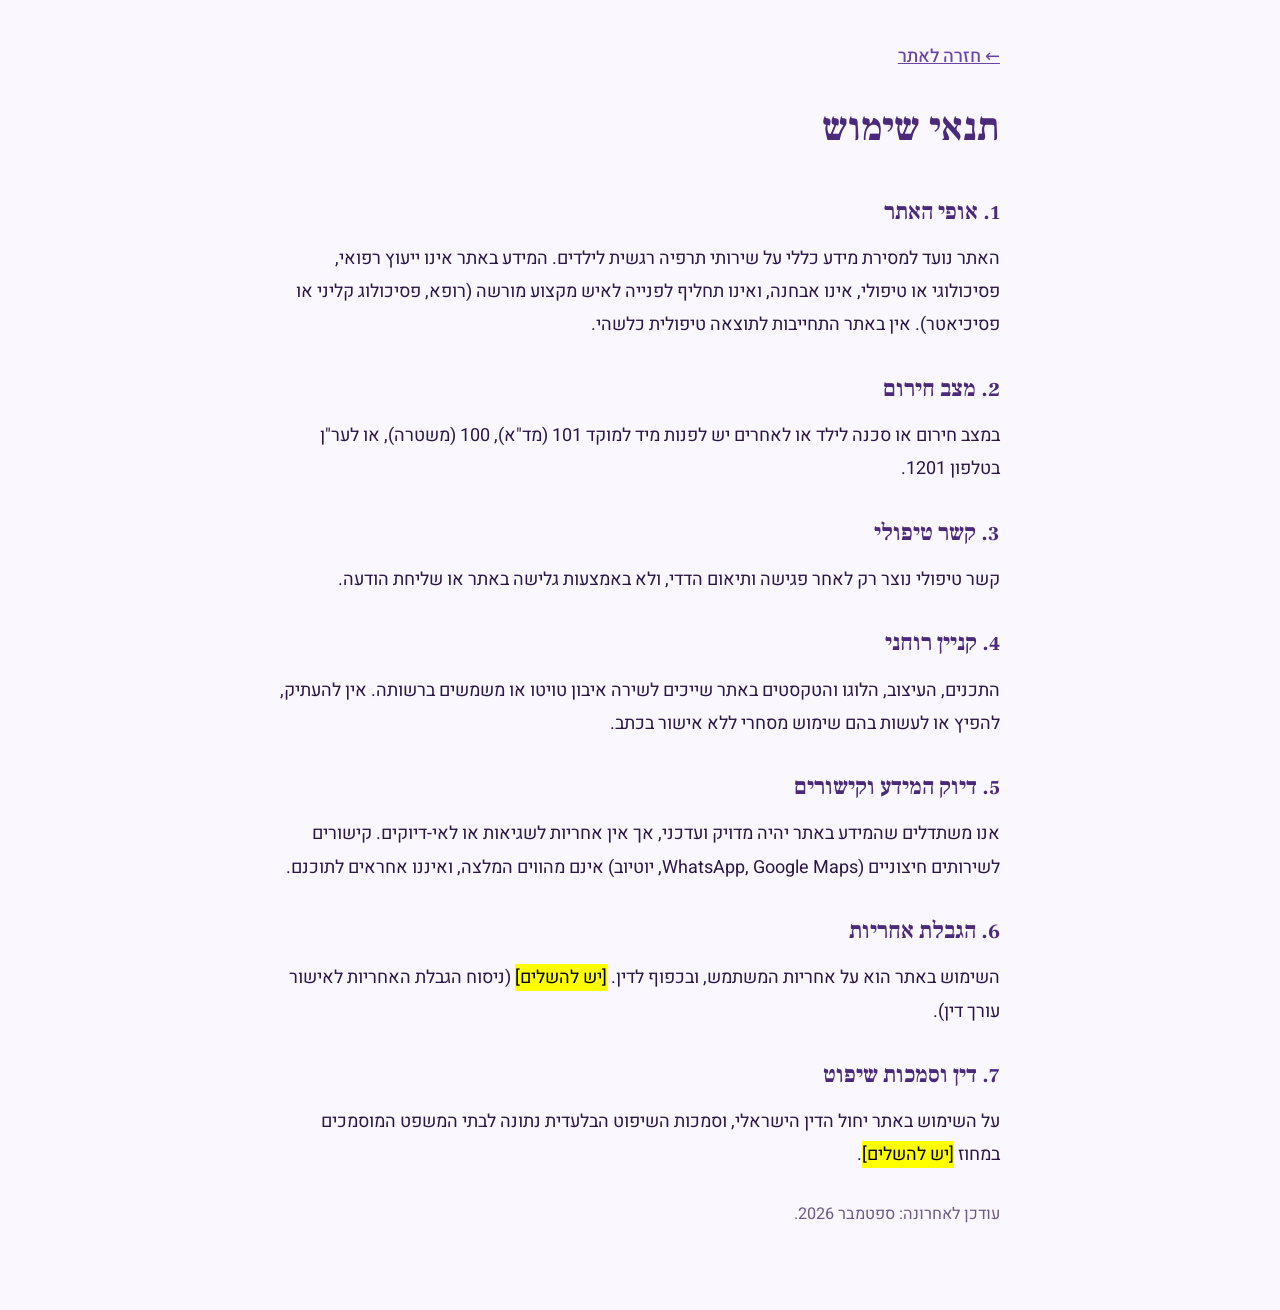
<file: terms.html>
<!DOCTYPE html>
<html lang="he" dir="rtl">
<head>
<meta charset="utf-8">
<meta name="viewport" content="width=device-width, initial-scale=1, viewport-fit=cover">
<meta name="description" content="תנאי השימוש באתר של שירה איבון טויטו, תרפיה רגשית לילדים בצפון.">
<meta name="theme-color" content="#FAF7FF">
<link rel="canonical" href="https://nhftk154.github.io/shira-toyto-site/terms.html">
<title>תנאי שימוש · שירה איבון טויטו</title>
<link rel="icon" type="image/png" href="assets/favicon.png">
<link rel="stylesheet" href="css/fonts.css">
<link rel="stylesheet" href="css/style.css">
</head>
<body class="legal">
<a class="skip" href="#main">דילוג לתוכן</a>
<main id="main" class="legalwrap" tabindex="-1">
<a class="back" href="index.html">← חזרה לאתר</a>
<h1>תנאי שימוש</h1>
<h2>1. אופי האתר</h2>
<p>האתר נועד למסירת מידע כללי על שירותי תרפיה רגשית לילדים. המידע באתר אינו ייעוץ רפואי, פסיכולוגי או טיפולי, אינו אבחנה, ואינו תחליף לפנייה לאיש מקצוע מורשה (רופא, פסיכולוג קליני או פסיכיאטר). אין באתר התחייבות לתוצאה טיפולית כלשהי.</p>
<h2>2. מצב חירום</h2>
<p>במצב חירום או סכנה לילד או לאחרים יש לפנות מיד למוקד 101 (מד"א), 100 (משטרה), או לער"ן בטלפון 1201.</p>
<h2>3. קשר טיפולי</h2>
<p>קשר טיפולי נוצר רק לאחר פגישה ותיאום הדדי, ולא באמצעות גלישה באתר או שליחת הודעה.</p>
<h2>4. קניין רוחני</h2>
<p>התכנים, העיצוב, הלוגו והטקסטים באתר שייכים לשירה איבון טויטו או משמשים ברשותה. אין להעתיק, להפיץ או לעשות בהם שימוש מסחרי ללא אישור בכתב.</p>
<h2>5. דיוק המידע וקישורים</h2>
<p>אנו משתדלים שהמידע באתר יהיה מדויק ועדכני, אך אין אחריות לשגיאות או לאי-דיוקים. קישורים לשירותים חיצוניים (WhatsApp, Google Maps, יוטיוב) אינם מהווים המלצה, ואיננו אחראים לתוכנם.</p>
<h2>6. הגבלת אחריות</h2>
<p>השימוש באתר הוא על אחריות המשתמש, ובכפוף לדין. <mark>[יש להשלים]</mark> (ניסוח הגבלת האחריות לאישור עורך דין).</p>
<h2>7. דין וסמכות שיפוט</h2>
<p>על השימוש באתר יחול הדין הישראלי, וסמכות השיפוט הבלעדית נתונה לבתי המשפט המוסמכים במחוז <mark>[יש להשלים]</mark>.</p>
<p class="upd">עודכן לאחרונה: ספטמבר 2026.</p>
</main>
</body>
</html>
</file>
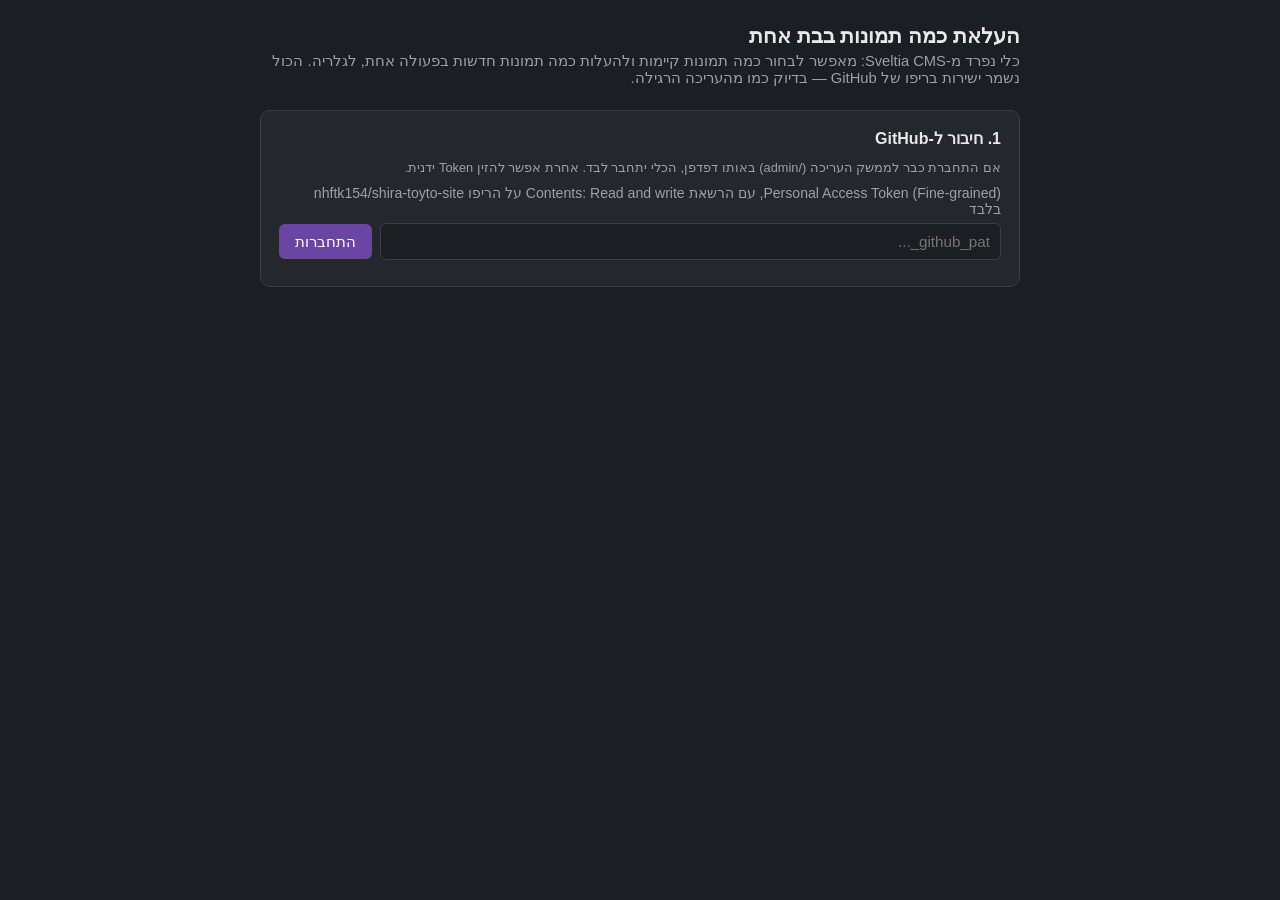
<file: admin/bulk-images.html>
<!DOCTYPE html>
<html lang="he" dir="rtl">
<head>
<meta charset="utf-8" />
<meta name="viewport" content="width=device-width, initial-scale=1" />
<meta name="robots" content="noindex" />
<title>העלאת כמה תמונות בבת אחת — שירה איבון טויטו</title>
<style>
  :root {
    --bg: #1b1e22;
    --panel: #24282d;
    --border: #383e45;
    --text: #e6e8eb;
    --muted: #9aa1a9;
    --accent: #6B45A3;
    --accent-hover: #7f58bb;
    --danger: #d9534f;
    --ok: #4caf6e;
  }
  * { box-sizing: border-box; }
  body {
    margin: 0;
    background: var(--bg);
    color: var(--text);
    font-family: -apple-system, "Segoe UI", Arial, sans-serif;
    min-height: 100vh;
    padding: 24px 16px 80px;
  }
  .wrap { max-width: 760px; margin: 0 auto; }
  h1 { font-size: 1.3rem; margin: 0 0 4px; }
  .sub { color: var(--muted); margin: 0 0 24px; font-size: .92rem; }
  .card {
    background: var(--panel);
    border: 1px solid var(--border);
    border-radius: 10px;
    padding: 18px;
    margin-bottom: 18px;
  }
  .card h2 { font-size: 1rem; margin: 0 0 12px; }
  label { display: block; font-size: .88rem; color: var(--muted); margin-bottom: 6px; }
  input[type=password], input[type=text], select {
    width: 100%;
    background: var(--bg);
    border: 1px solid var(--border);
    color: var(--text);
    padding: 9px 10px;
    border-radius: 6px;
    font-size: .95rem;
  }
  .row { display: flex; gap: 8px; align-items: center; flex-wrap: wrap; }
  button {
    background: var(--accent);
    color: #fff;
    border: none;
    padding: 9px 16px;
    border-radius: 6px;
    font-size: .92rem;
    cursor: pointer;
  }
  button:hover { background: var(--accent-hover); }
  button.secondary { background: transparent; border: 1px solid var(--border); color: var(--text); }
  button.secondary:hover { background: #2f353c; }
  button:disabled { opacity: .5; cursor: not-allowed; }
  .status { font-size: .85rem; margin-top: 8px; }
  .status.ok { color: var(--ok); }
  .status.err { color: var(--danger); }
  .hidden { display: none !important; }
  .grid {
    display: flex;
    flex-wrap: wrap;
    gap: 10px;
    margin-top: 6px;
    max-height: 360px;
    overflow-y: auto;
    padding: 2px;
  }
  .thumb {
    position: relative;
    flex: 0 0 auto;
    width: 96px;
    height: 96px;
    border-radius: 6px;
    overflow: hidden;
    border: 2px solid var(--border);
    cursor: pointer;
    background: #14161a;
  }
  .thumb.checked { border-color: var(--accent); }
  .thumb.deleting { opacity: .45; pointer-events: none; }
  .thumb img { width: 100%; height: 100%; object-fit: cover; display: block; }
  .thumb .mark {
    position: absolute; top: 4px; right: 4px;
    width: 20px; height: 20px; border-radius: 50%;
    background: rgba(0,0,0,.55); color: #fff;
    display: flex; align-items: center; justify-content: center;
    font-size: .8rem; border: 1px solid rgba(255,255,255,.4);
  }
  .thumb.checked .mark { background: var(--accent); border-color: var(--accent); }
  .thumb .name {
    position: absolute; bottom: 0; right: 0; left: 0;
    font-size: .62rem; padding: 2px 4px;
    background: rgba(0,0,0,.6); color: #fff;
    white-space: nowrap; overflow: hidden; text-overflow: ellipsis;
  }
  .thumb .del {
    position: absolute; top: 4px; left: 4px;
    width: 20px; height: 20px; border-radius: 50%;
    background: rgba(0,0,0,.55); color: #fff;
    display: flex; align-items: center; justify-content: center;
    font-size: .75rem; border: 1px solid rgba(255,255,255,.4);
    padding: 0; line-height: 1; cursor: pointer;
  }
  .thumb .del:hover { background: var(--danger); border-color: var(--danger); }
  .dropzone {
    border: 2px dashed var(--border);
    border-radius: 8px;
    padding: 24px 12px;
    text-align: center;
    color: var(--muted);
    cursor: pointer;
    font-size: .9rem;
  }
  .dropzone.drag { border-color: var(--accent); color: var(--text); }
  .pending-grid { display: flex; flex-wrap: wrap; gap: 10px; margin-top: 12px; }
  .pending-item { position: relative; width: 88px; }
  .pending-item img { width: 88px; height: 88px; object-fit: cover; border-radius: 6px; display: block; }
  .pending-item button {
    position: absolute; top: -6px; left: -6px;
    background: var(--danger); width: 22px; height: 22px; padding: 0;
    border-radius: 50%; font-size: .8rem; line-height: 1;
  }
  .count-badge {
    display: inline-block; background: var(--bg); border: 1px solid var(--border);
    color: var(--muted); font-size: .78rem; padding: 2px 8px; border-radius: 20px;
  }
  .order-strip { display: flex; flex-wrap: wrap; gap: 10px; max-height: 340px; overflow-y: auto; padding: 2px; }
  .order-item { position: relative; width: 88px; text-align: center; }
  .order-item img {
    width: 88px; height: 88px; object-fit: cover; border-radius: 6px;
    display: block; border: 2px solid var(--border); background: #14161a;
  }
  .order-num {
    position: absolute; top: 4px; right: 4px;
    background: rgba(0,0,0,.6); color: #fff; font-size: .65rem;
    padding: 1px 6px; border-radius: 10px;
  }
  .order-item .remove {
    position: absolute; top: 4px; left: 4px;
    width: 20px; height: 20px; border-radius: 50%;
    background: rgba(0,0,0,.55); color: #fff;
    display: flex; align-items: center; justify-content: center;
    font-size: .75rem; border: 1px solid rgba(255,255,255,.4);
    padding: 0; line-height: 1; cursor: pointer;
  }
  .order-item .remove:hover { background: var(--danger); border-color: var(--danger); }
  .order-controls { display: flex; justify-content: center; gap: 4px; margin-top: 4px; }
  .order-controls button { padding: 2px 9px; font-size: .75rem; }
  .log { font-size: .82rem; color: var(--muted); margin-top: 10px; white-space: pre-wrap; }
  a { color: var(--accent); }

  @media (max-width: 600px) {
    .grid { gap: 12px; }
    .thumb { width: 140px; height: 140px; }
    .thumb .mark, .thumb .del { width: 30px; height: 30px; font-size: 1rem; }
    .thumb .name { font-size: .72rem; padding: 4px 6px; }
    .pending-item, .order-item { width: 108px; }
    .pending-item img, .order-item img { width: 108px; height: 108px; }
    .pending-item button, .order-item .remove { width: 28px; height: 28px; font-size: 1rem; }
    .order-controls button { padding: 6px 14px; font-size: .85rem; }
  }
</style>
</head>
<body>
<div class="wrap">
  <h1>העלאת כמה תמונות בבת אחת</h1>
  <p class="sub">כלי נפרד מ-Sveltia CMS: מאפשר לבחור כמה תמונות קיימות ולהעלות כמה תמונות חדשות בפעולה אחת, לגלריה. הכול נשמר ישירות בריפו של GitHub — בדיוק כמו מהעריכה הרגילה.</p>

  <div class="card" id="tokenCard">
    <h2>1. חיבור ל-GitHub</h2>
    <p class="sub" style="margin:0 0 10px;font-size:.8rem;">אם התחברת כבר לממשק העריכה (/admin) באותו דפדפן, הכלי יתחבר לבד. אחרת אפשר להזין Token ידנית.</p>
    <label for="tokenInput">Personal Access Token (Fine-grained), עם הרשאת Contents: Read and write על הריפו nhftk154/shira-toyto-site בלבד</label>
    <div class="row">
      <input type="password" id="tokenInput" placeholder="github_pat_..." style="flex:1;min-width:220px;" />
      <button id="connectBtn">התחברות</button>
      <button id="disconnectBtn" class="secondary hidden">ניתוק</button>
    </div>
    <div class="status" id="tokenStatus"></div>
  </div>

  <div id="mainArea" class="hidden">
    <div class="card">
      <h2>2. יעד</h2>
      <select id="targetSelect"></select>
      <div class="status" id="targetStatus"></div>
    </div>

    <div class="card">
      <h2>3. תמונות קיימות בגלריה — סמני את הרלוונטיות <span class="count-badge" id="existingCount">0</span></h2>
      <p class="sub" style="margin:0 0 10px;font-size:.8rem;">לחיצה על תמונה מסמנת/מבטלת סימון. ה-✕ בפינה מוחקת את הקובץ לצמיתות מ-GitHub.</p>
      <div class="grid" id="existingGrid"></div>
      <div class="status" id="existingStatus"></div>
    </div>

    <div class="card">
      <h2>4. תמונות חדשות מהמחשב <span class="count-badge" id="pendingCount">0</span></h2>
      <div class="dropzone" id="dropzone">
        גררי לכאן כמה קבצים, או לחצי לבחירה (אפשר לסמן כמה ביחד בחלון הבחירה)
        <input type="file" id="fileInput" accept="image/*" multiple class="hidden" />
      </div>
      <div class="pending-grid" id="pendingGrid"></div>
      <div class="row" style="margin-top:14px;">
        <button id="uploadOnlyBtn" class="secondary">העלאה למאגר בלבד (בלי לשייך לגלריה)</button>
      </div>
      <p class="sub" style="margin:6px 0 0;font-size:.8rem;">מעלה את התמונות לספריית התמונות בלבד, בלי לשייך אותן לגלריה עכשיו — אחר כך אפשר לבחור אותן בסעיף 3, לגלריה.</p>
      <div class="status" id="uploadOnlyStatus"></div>
    </div>

    <div class="card">
      <h2>5. סדר התמונות הסופי <span class="count-badge" id="orderCount">0</span></h2>
      <p class="sub" style="margin:0 0 10px;font-size:.8rem;">ככה התמונות יסודרו בגלריה. לחצי על ▲/▼ כדי להזיז תמונה קדימה/אחורה בסדר.</p>
      <div class="order-strip" id="orderGrid"></div>
    </div>

    <div class="card">
      <h2>6. שמירה</h2>
      <button id="saveBtn">שמירת התמונות בגלריה</button>
      <div class="status" id="saveStatus"></div>
      <div class="log" id="log"></div>
    </div>
  </div>
</div>

<script>
(function () {
  var OWNER = 'nhftk154';
  var REPO = 'shira-toyto-site';
  var BRANCH = 'main';
  var API = 'https://api.github.com';
  var ASSETS_PATH = 'assets/uploads';
  var TOKEN_KEY = 'shiraBulkImagesToken';

  var els = {};
  ['tokenCard','tokenInput','connectBtn','disconnectBtn','tokenStatus','mainArea',
   'targetSelect','targetStatus','existingGrid','existingCount','existingStatus','dropzone','fileInput',
   'pendingGrid','pendingCount','uploadOnlyBtn','uploadOnlyStatus',
   'orderGrid','orderCount','saveBtn','saveStatus','log'
  ].forEach(function (id) { els[id] = document.getElementById(id); });

  var state = {
    token: null,
    gallery: null,         // parsed content/gallery.json
    gallerySha: null,
    existingAssets: [],    // [{path, download_url, name, sha}]
    existingByKey: {},     // normalizedPath -> asset
    existingThumbEls: {},  // normalizedPath -> thumb DOM element in section 3
    originalStrings: {},   // normalizedPath -> exact string as stored in target's array (if present)
    pendingFiles: {},      // id -> File
    nextPendingId: 1,
    order: []              // ordered list of keys: normalizedPath (existing) or 'pending:<id>' (new file)
  };

  function log(msg) {
    els.log.textContent += (els.log.textContent ? '\n' : '') + msg;
  }
  function setStatus(el, msg, kind) {
    el.textContent = msg || '';
    el.className = 'status' + (kind ? ' ' + kind : '');
  }
  function normalize(p) { return String(p || '').replace(/^\/+/, ''); }
  function ghHeaders() {
    return {
      'Authorization': 'Bearer ' + state.token,
      'Accept': 'application/vnd.github+json'
    };
  }
  function b64EncodeUnicode(str) {
    return btoa(encodeURIComponent(str).replace(/%([0-9A-F]{2})/g, function (m, p1) {
      return String.fromCharCode('0x' + p1);
    }));
  }
  function b64DecodeUnicode(str) {
    return decodeURIComponent(atob(str).split('').map(function (c) {
      return '%' + ('00' + c.charCodeAt(0).toString(16)).slice(-2);
    }).join(''));
  }

  function ghGetJson(path) {
    return fetch(API + '/repos/' + OWNER + '/' + REPO + '/contents/' + path + '?ref=' + BRANCH, { headers: ghHeaders() })
      .then(function (r) {
        if (!r.ok) throw new Error('שגיאה בטעינת ' + path + ' (' + r.status + ')');
        return r.json();
      });
  }
  function ghGetJsonFile(path) {
    return ghGetJson(path).then(function (data) {
      return { data: JSON.parse(b64DecodeUnicode(data.content)), sha: data.sha };
    });
  }
  function ghPutJsonFile(path, sha, obj, message) {
    var content = b64EncodeUnicode(JSON.stringify(obj, null, 2) + '\n');
    return fetch(API + '/repos/' + OWNER + '/' + REPO + '/contents/' + path, {
      method: 'PUT',
      headers: Object.assign({ 'Content-Type': 'application/json' }, ghHeaders()),
      body: JSON.stringify({ message: message, content: content, sha: sha, branch: BRANCH })
    }).then(function (r) {
      if (r.status === 409 || r.status === 422) {
        throw new Error('מישהו ערך את הקובץ בינתיים — רעננו את הדף ונסו שוב.');
      }
      if (!r.ok) throw new Error('שמירה נכשלה (' + r.status + ')');
      return r.json();
    });
  }
  function ghPutNewFile(path, base64Content, message) {
    return fetch(API + '/repos/' + OWNER + '/' + REPO + '/contents/' + path, {
      method: 'PUT',
      headers: Object.assign({ 'Content-Type': 'application/json' }, ghHeaders()),
      body: JSON.stringify({ message: message, content: base64Content, branch: BRANCH })
    }).then(function (r) {
      if (!r.ok) return r.json().then(function (j) { throw new Error((j && j.message) || ('העלאה נכשלה (' + r.status + ')')); });
      return r.json();
    });
  }

  function ghDeleteFile(path, sha, message) {
    return fetch(API + '/repos/' + OWNER + '/' + REPO + '/contents/' + path, {
      method: 'DELETE',
      headers: Object.assign({ 'Content-Type': 'application/json' }, ghHeaders()),
      body: JSON.stringify({ message: message, sha: sha, branch: BRANCH })
    }).then(function (r) {
      if (!r.ok) return r.json().then(function (j) { throw new Error((j && j.message) || ('מחיקה נכשלה (' + r.status + ')')); });
      return r.json();
    });
  }

  function fileToBase64(file) {
    return new Promise(function (resolve, reject) {
      var reader = new FileReader();
      reader.onload = function () { resolve(reader.result.split(',')[1]); };
      reader.onerror = reject;
      reader.readAsDataURL(file);
    });
  }

  function safeFilename(name) {
    var cleaned = name.replace(/[^a-zA-Z0-9._-]+/g, '-');
    return Date.now() + '-' + Math.random().toString(36).slice(2, 7) + '-' + cleaned;
  }

  function currentTargetImages() {
    return state.gallery.items || [];
  }

  function loadThumb(imgEl, downloadUrl) {
    imgEl.onerror = function () { imgEl.alt = 'שגיאה בטעינת תמונה'; };
    imgEl.src = downloadUrl;
  }

  function renderExistingGrid() {
    els.existingGrid.innerHTML = '';
    var targetImages = currentTargetImages();
    state.originalStrings = {};
    state.existingByKey = {};
    state.existingAssets.forEach(function (asset) { state.existingByKey[normalize(asset.path)] = asset; });

    var initialChecked = {};
    targetImages.forEach(function (p) {
      var n = normalize(p);
      initialChecked[n] = true;
      state.originalStrings[n] = p;
    });
    state.order = [];
    var seenExisting = {};
    targetImages.forEach(function (p) {
      var n = normalize(p);
      if (seenExisting[n]) return;
      seenExisting[n] = true;
      state.order.push(n);
    });

    state.existingThumbEls = {};
    state.existingAssets.forEach(function (asset) {
      var n = normalize(asset.path);
      var thumb = document.createElement('div');
      thumb.className = 'thumb' + (initialChecked[n] ? ' checked' : '');
      thumb.innerHTML = '<img alt="' + asset.name + '"><span class="mark">✓</span>' +
        '<button type="button" class="del" title="מחיקה לצמיתות">✕</button>' +
        '<span class="name">' + asset.name + '</span>';
      var img = thumb.querySelector('img');
      loadThumb(img, asset.download_url);
      state.existingThumbEls[n] = thumb;

      thumb.addEventListener('click', function () {
        toggleExisting(n, state.order.indexOf(n) === -1);
      });
      thumb.querySelector('.del').addEventListener('click', function (e) {
        e.stopPropagation();
        e.preventDefault();
        deleteExistingAsset(asset, thumb);
      });
      els.existingGrid.appendChild(thumb);
    });
    updateExistingCount();
    renderOrderStrip();
  }

  function deleteExistingAsset(asset, thumb) {
    if (thumb && thumb.classList.contains('deleting')) return; // already in progress — ignore repeat taps
    var ok = confirm('למחוק לצמיתות את "' + asset.name + '" מ-GitHub?\nאם התמונה משמשת בגלריה, היא תיעלם משם גם.');
    if (!ok) return;
    if (thumb) thumb.classList.add('deleting');
    setStatus(els.existingStatus, 'מוחקת את ' + asset.name + '...', '');
    ghDeleteFile(asset.path, asset.sha, 'מחיקת תמונה: ' + asset.name + ' (bulk-images tool)')
      .then(function () {
        setStatus(els.existingStatus, 'נמחק ✓ — ' + asset.name, 'ok');
        return loadAll();
      })
      .catch(function (err) {
        setStatus(els.existingStatus, err.message, 'err');
        if (thumb) thumb.classList.remove('deleting');
      });
  }

  function updateExistingCount() {
    var n = state.order.filter(function (k) { return k.indexOf('pending:') !== 0; }).length;
    els.existingCount.textContent = n;
  }

  function toggleExisting(key, checked) {
    if (checked) {
      if (state.order.indexOf(key) === -1) state.order.push(key);
    } else {
      state.order = state.order.filter(function (k) { return k !== key; });
    }
    var thumb = state.existingThumbEls[key];
    if (thumb) thumb.classList.toggle('checked', checked);
    updateExistingCount();
    renderOrderStrip();
  }

  function removeOrderEntry(key) {
    if (key.indexOf('pending:') === 0) {
      delete state.pendingFiles[key];
      state.order = state.order.filter(function (k) { return k !== key; });
      renderPendingGrid();
      updateExistingCount();
      renderOrderStrip();
    } else {
      toggleExisting(key, false);
    }
  }

  function orderEntryInfo(key) {
    if (key.indexOf('pending:') === 0) {
      var file = state.pendingFiles[key];
      return file ? { src: URL.createObjectURL(file), name: file.name } : null;
    }
    var asset = state.existingByKey[key];
    return asset ? { src: asset.download_url, name: asset.name } : { src: '', name: key };
  }

  function renderOrderStrip() {
    els.orderGrid.innerHTML = '';
    state.order.forEach(function (key, idx) {
      var info = orderEntryInfo(key);
      if (!info) return;
      var item = document.createElement('div');
      item.className = 'order-item';
      item.innerHTML =
        '<span class="order-num">' + (idx + 1) + '</span>' +
        '<button type="button" class="remove" title="הסרה מהבחירה">✕</button>' +
        '<img src="' + info.src + '" alt="' + info.name + '">' +
        '<div class="order-controls">' +
          '<button type="button" class="secondary move-up" title="הזזה קדימה">▲</button>' +
          '<button type="button" class="secondary move-down" title="הזזה אחורה">▼</button>' +
        '</div>';
      item.querySelector('.remove').addEventListener('click', function () {
        removeOrderEntry(key);
      });
      item.querySelector('.move-up').addEventListener('click', function () {
        if (idx > 0) {
          var t = state.order[idx]; state.order[idx] = state.order[idx - 1]; state.order[idx - 1] = t;
          renderOrderStrip();
        }
      });
      item.querySelector('.move-down').addEventListener('click', function () {
        if (idx < state.order.length - 1) {
          var t = state.order[idx]; state.order[idx] = state.order[idx + 1]; state.order[idx + 1] = t;
          renderOrderStrip();
        }
      });
      els.orderGrid.appendChild(item);
    });
    els.orderCount.textContent = state.order.length;
  }

  function renderPendingGrid() {
    els.pendingGrid.innerHTML = '';
    Object.keys(state.pendingFiles).forEach(function (id) {
      var file = state.pendingFiles[id];
      var item = document.createElement('div');
      item.className = 'pending-item';
      var url = URL.createObjectURL(file);
      item.innerHTML = '<img src="' + url + '" alt="' + file.name + '"><button title="הסרה">✕</button>';
      item.querySelector('button').addEventListener('click', function () {
        delete state.pendingFiles[id];
        var idx = state.order.indexOf(id);
        if (idx !== -1) state.order.splice(idx, 1);
        renderPendingGrid();
        renderOrderStrip();
      });
      els.pendingGrid.appendChild(item);
    });
    els.pendingCount.textContent = Object.keys(state.pendingFiles).length;
  }

  function addFiles(fileList) {
    Array.prototype.forEach.call(fileList, function (f) {
      if (f.type.indexOf('image/') === 0) {
        var id = 'pending:' + (state.nextPendingId++);
        state.pendingFiles[id] = f;
        state.order.push(id);
      }
    });
    renderPendingGrid();
    renderOrderStrip();
  }

  els.dropzone.addEventListener('click', function () { els.fileInput.click(); });
  els.fileInput.addEventListener('change', function (e) { addFiles(e.target.files); e.target.value = ''; });
  ['dragenter', 'dragover'].forEach(function (evt) {
    els.dropzone.addEventListener(evt, function (e) { e.preventDefault(); els.dropzone.classList.add('drag'); });
  });
  ['dragleave', 'drop'].forEach(function (evt) {
    els.dropzone.addEventListener(evt, function (e) { e.preventDefault(); els.dropzone.classList.remove('drag'); });
  });
  els.dropzone.addEventListener('drop', function (e) {
    if (e.dataTransfer && e.dataTransfer.files) addFiles(e.dataTransfer.files);
  });

  els.targetSelect.addEventListener('change', renderExistingGrid);

  function populateTargetSelect() {
    els.targetSelect.innerHTML = '<option value="gallery">גלריה</option>';
  }

  function loadAll() {
    setStatus(els.tokenStatus, 'טוען נתונים...', '');
    return Promise.all([
      ghGetJson(ASSETS_PATH),
      ghGetJsonFile('content/gallery.json')
    ]).then(function (results) {
      state.existingAssets = results[0].filter(function (f) {
        return f.type === 'file' && /\.(jpe?g|png|webp|gif|svg)$/i.test(f.name);
      });
      state.gallery = results[1].data;
      state.gallerySha = results[1].sha;

      populateTargetSelect();
      renderExistingGrid();
      setStatus(els.tokenStatus, 'מחוברת ✓', 'ok');
      els.mainArea.classList.remove('hidden');
      els.tokenInput.value = '';
    });
  }

  function connect(token) {
    state.token = token;
    return fetch(API + '/repos/' + OWNER + '/' + REPO, { headers: ghHeaders() })
      .then(function (r) {
        if (!r.ok) throw new Error('לא הצלחתי להתחבר לריפו (בדקי שה-Token תקין ויש לו הרשאה על ' + OWNER + '/' + REPO + ')');
        return loadAll();
      })
      .then(function () {
        if (token !== cmsToken()) localStorage.setItem(TOKEN_KEY, token);
        els.disconnectBtn.classList.remove('hidden');
      })
      .catch(function (err) {
        state.token = null;
        setStatus(els.tokenStatus, err.message, 'err');
      });
  }

  els.connectBtn.addEventListener('click', function () {
    var t = els.tokenInput.value.trim();
    if (!t) { setStatus(els.tokenStatus, 'יש להזין Token קודם', 'err'); return; }
    connect(t);
  });
  els.disconnectBtn.addEventListener('click', function () {
    localStorage.removeItem(TOKEN_KEY);
    state.token = null;
    els.mainArea.classList.add('hidden');
    els.disconnectBtn.classList.add('hidden');
    setStatus(els.tokenStatus, 'נותקת', '');
  });

  function uploadPendingFilesSequentially(ids) {
    var uploadedPathById = {};
    // sequential (not Promise.all) to stay well under GitHub's secondary rate limits
    return ids.reduce(function (chain, id) {
      return chain.then(function () {
        var file = state.pendingFiles[id];
        if (!file) return;
        log('מעלה ' + file.name + '...');
        return fileToBase64(file).then(function (b64) {
          var fname = safeFilename(file.name);
          var path = ASSETS_PATH + '/' + fname;
          return ghPutNewFile(path, b64, 'העלאת תמונה: ' + fname + ' (bulk-images tool)').then(function () {
            uploadedPathById[id] = path;
            log('✓ הועלה: ' + fname);
          });
        });
      });
    }, Promise.resolve()).then(function () { return uploadedPathById; });
  }

  els.saveBtn.addEventListener('click', function () {
    els.saveBtn.disabled = true;
    els.log.textContent = '';
    setStatus(els.saveStatus, 'שומרת...', '');

    var pendingIdsInOrder = state.order.filter(function (k) { return k.indexOf('pending:') === 0; });

    uploadPendingFilesSequentially(pendingIdsInOrder)
      .then(function (uploadedPathById) {
        var finalPaths = state.order.map(function (k) {
          if (k.indexOf('pending:') === 0) return uploadedPathById[k];
          return state.originalStrings[k] || k;
        }).filter(Boolean);

        log('מעדכנת את קובץ הגלריה...');
        return ghGetJsonFile('content/gallery.json').then(function (fresh) {
          fresh.data.items = finalPaths;
          return ghPutJsonFile('content/gallery.json', fresh.sha, fresh.data, 'עדכון תמונות גלריה (bulk-images tool)');
        });
      })
      .then(function () {
        log('✓ נשמר בהצלחה');
        setStatus(els.saveStatus, 'נשמר בהצלחה ✓', 'ok');
        state.pendingFiles = {};
        renderPendingGrid();
        return loadAll();
      })
      .catch(function (err) {
        log('✗ ' + err.message);
        setStatus(els.saveStatus, err.message, 'err');
      })
      .then(function () {
        els.saveBtn.disabled = false;
      });
  });

  els.uploadOnlyBtn.addEventListener('click', function () {
    var ids = Object.keys(state.pendingFiles);
    if (!ids.length) {
      setStatus(els.uploadOnlyStatus, 'לא נבחרו קבצים להעלאה', 'err');
      return;
    }
    els.uploadOnlyBtn.disabled = true;
    els.saveBtn.disabled = true;
    els.log.textContent = '';
    setStatus(els.uploadOnlyStatus, 'מעלה למאגר...', '');

    uploadPendingFilesSequentially(ids)
      .then(function (uploadedPathById) {
        var n = Object.keys(uploadedPathById).length;
        log('✓ הועלו ' + n + ' תמונות למאגר (בלי שיוך לגלריה)');
        setStatus(els.uploadOnlyStatus, 'הועלה בהצלחה למאגר ✓ — אפשר לבחור אותן עכשיו בסעיף 3, לגלריה', 'ok');
        ids.forEach(function (id) {
          delete state.pendingFiles[id];
          var idx = state.order.indexOf(id);
          if (idx !== -1) state.order.splice(idx, 1);
        });
        renderPendingGrid();
        return loadAll();
      })
      .catch(function (err) {
        log('✗ ' + err.message);
        setStatus(els.uploadOnlyStatus, err.message, 'err');
      })
      .then(function () {
        els.uploadOnlyBtn.disabled = false;
        els.saveBtn.disabled = false;
      });
  });

  function cmsToken() {
    var keys = ['sveltia-cms.user', 'decap-cms-user', 'netlify-cms-user'];
    for (var i = 0; i < keys.length; i++) {
      try {
        var u = JSON.parse(localStorage.getItem(keys[i]) || 'null');
        if (u && u.token) return u.token;
      } catch (e) {}
    }
    return null;
  }

  var saved = localStorage.getItem(TOKEN_KEY) || cmsToken();
  if (saved) {
    els.disconnectBtn.classList.remove('hidden');
    connect(saved);
  }
})();
</script>
</body>
</html>
</file>
<file: css/fonts.css>
/* hebrew */
@font-face {
  font-family: 'Frank Ruhl Libre';
  font-style: normal;
  font-weight: 400 700;
  font-display: swap;
  src: url(../assets/fonts/FrankRuhlLibre-var-hebrew.woff2) format('woff2');
  unicode-range: U+0307-0308, U+0590-05FF, U+200C-2010, U+20AA, U+25CC, U+FB1D-FB4F;
}
/* latin */
@font-face {
  font-family: 'Frank Ruhl Libre';
  font-style: normal;
  font-weight: 400 700;
  font-display: swap;
  src: url(../assets/fonts/FrankRuhlLibre-var-latin.woff2) format('woff2');
  unicode-range: U+0000-00FF, U+0131, U+0152-0153, U+02BB-02BC, U+02C6, U+02DA, U+02DC, U+0304, U+0308, U+0329, U+2000-206F, U+20AC, U+2122, U+2191, U+2193, U+2212, U+2215, U+FEFF, U+FFFD;
}
/* hebrew */
@font-face {
  font-family: 'Heebo';
  font-style: normal;
  font-weight: 300 600;
  font-display: swap;
  src: url(../assets/fonts/Heebo-var-hebrew.woff2) format('woff2');
  unicode-range: U+0307-0308, U+0590-05FF, U+200C-2010, U+20AA, U+25CC, U+FB1D-FB4F;
}
/* latin */
@font-face {
  font-family: 'Heebo';
  font-style: normal;
  font-weight: 300 600;
  font-display: swap;
  src: url(../assets/fonts/Heebo-var-latin.woff2) format('woff2');
  unicode-range: U+0000-00FF, U+0131, U+0152-0153, U+02BB-02BC, U+02C6, U+02DA, U+02DC, U+0304, U+0308, U+0329, U+2000-206F, U+20AC, U+2122, U+2191, U+2193, U+2212, U+2215, U+FEFF, U+FFFD;
}
</file>
<file: css/style.css>
:root{
  --pearl:#FAF7FF;
  --lav:#EFE7FB;
  --amethyst:#4B2A7B;
  --amethyst-2:#6B45A3;
  --gold:#D9B26F;
  --gold-2:#B98A3E;
  --night:#1A1030;
  --ink:#2A1747;
  --f-head:'Frank Ruhl Libre',serif;
  --f-body:'Heebo',system-ui,sans-serif;
  --gutter:20px;
  --maxw:1080px;
}
*{box-sizing:border-box;margin:0;padding:0}
html{-webkit-text-size-adjust:100%;-webkit-tap-highlight-color:transparent}
html.lenis,html.lenis body{height:auto}
.lenis.lenis-smooth{scroll-behavior:auto}
body{
  font-family:var(--f-body);color:var(--ink);background:var(--pearl);
  overflow-x:hidden;-webkit-font-smoothing:antialiased;
}
a{color:inherit;text-decoration:none}
a,button,summary{touch-action:manipulation}
button,.btn,.top__call,.card__cta,.qa summary{-webkit-user-select:none;user-select:none;-webkit-touch-callout:none}
.card__cta:active,.qa summary:active{opacity:.75}
.skip{position:absolute;inset-inline-start:8px;top:-60px;background:var(--amethyst);color:#fff;padding:10px 14px;border-radius:8px;z-index:100}
.skip:focus{top:8px}
:focus-visible{outline:3px solid var(--amethyst-2);outline-offset:3px;border-radius:6px}

/* larger type scale and container on wide screens */
@media (min-width:1200px){:root{--maxw:1200px}html{font-size:112.5%}}
@media (min-width:1700px){html{font-size:118.75%}}

/* top bar: floating pill, transparent over the hero, glass afterwards */
.top{
  position:fixed;z-index:20;top:calc(env(safe-area-inset-top) + 10px);left:50%;
  width:min(100% - 2*var(--gutter),var(--maxw));transform:translateX(-50%);
  display:flex;justify-content:space-between;align-items:center;gap:10px;
  padding:6px 8px 6px 20px;padding-inline:20px 8px;border-radius:999px;font-size:.95rem;
  background:transparent;border:1px solid transparent;
  transition:background .35s,border-color .35s,transform .25s cubic-bezier(.2,.7,.2,1),box-shadow .35s;
}
.top.is-stuck{background:rgba(250,247,255,.8);-webkit-backdrop-filter:blur(10px);backdrop-filter:blur(10px);border-color:rgba(75,42,123,.12);box-shadow:0 8px 30px rgba(26,16,48,.12)}
.top.is-dark{background:rgba(26,16,48,.66);border-color:rgba(217,178,111,.28)}
.top.is-dark .top__brand{color:#fff}
.top.is-dark .top__call{color:#F6E7C4;border-color:rgba(217,178,111,.5)}
.top.is-hidden{transform:translate(-50%,-160%)}
.top__brand{white-space:nowrap;font-family:var(--f-head);font-weight:500;letter-spacing:.02em;color:var(--amethyst)}
.top__call{font-weight:500;color:var(--amethyst);font-size:.9rem;padding:8px 16px;border-radius:999px;border:1px solid rgba(75,42,123,.25);min-height:44px;display:inline-flex;align-items:center;transition:color .35s,border-color .35s}

@media (max-width:359px){.top{padding-inline:14px 6px}.top__call{padding:8px 12px;font-size:.82rem}}

/* hero */
.hero{position:relative}
.hero__pin{
  /* min-height (not a fixed height) so a long headline/subline from the CMS pushes the
     section taller instead of overlapping the crystal — content always wins over layout */
  position:relative;min-height:100svh;
  display:flex;flex-direction:column;align-items:center;justify-content:center;gap:4px;
  padding:calc(env(safe-area-inset-top) + 92px) var(--gutter) calc(env(safe-area-inset-bottom) + 40px);
  background:linear-gradient(180deg,#fff 0%,#fff 62%,var(--lav) 100%);
}
.hero__glow{
  position:absolute;inset:0;pointer-events:none;
  background:
    radial-gradient(60% 40% at 50% 42%,rgba(217,178,111,.10),transparent 70%),
    radial-gradient(70% 50% at 50% 46%,rgba(107,69,163,.05),transparent 75%);
  opacity:0;
}
.hero__sparks{position:absolute;inset:0;width:100%;height:100%;pointer-events:none}
.hero__tag{
  position:absolute;top:calc(env(safe-area-inset-top) + 74px);
  font-size:.82rem;letter-spacing:.03em;color:var(--amethyst);text-align:center;
}
.hero__stage{position:relative;width:min(78vw,560px);aspect-ratio:720/562;flex:none;margin-bottom:12px}
.hero__logo{width:100%;height:100%;display:block;-webkit-mask-image:linear-gradient(to right,transparent,#000 13%,#000 87%,transparent),linear-gradient(to bottom,transparent,#000 13%,#000 87%,transparent);-webkit-mask-composite:source-in;mask-image:linear-gradient(to right,transparent,#000 13%,#000 87%,transparent),linear-gradient(to bottom,transparent,#000 13%,#000 87%,transparent);mask-composite:intersect}

.hero__copy{
  display:flex;flex-direction:column;align-items:center;text-align:center;gap:14px;
  max-width:min(92vw,640px);
  opacity:0;transform:translateY(24px);
}
/* without JS nothing would ever fade the copy in */
html:not(.js) .hero__copy{opacity:1;transform:none}
html:not(.js) .hero__glow{opacity:1}
.hero__copy h1{
  font-family:var(--f-head);font-weight:700;color:var(--ink);
  font-size:clamp(1.7rem,min(7.6vw,6.2svh),3.4rem);line-height:1.15;
}
.hero__copy p{max-width:34ch;font-weight:300;font-size:1.02rem;line-height:1.6;color:#4a3766}
.hero__cta{display:flex;gap:10px;flex-wrap:wrap;justify-content:center;margin-top:6px}
.btn{
  display:inline-flex;align-items:center;justify-content:center;min-height:50px;padding:0 26px;
  border-radius:999px;font-weight:600;font-size:1rem;transition:transform .2s,box-shadow .2s;
}
.btn--gold{background:linear-gradient(135deg,#E8C98A,var(--gold) 55%,var(--gold-2));color:#2b1a05;box-shadow:0 8px 24px rgba(185,138,62,.35)}
.btn--ghost{border:1.5px solid rgba(75,42,123,.35);color:var(--amethyst);background:rgba(255,255,255,.88)}
.btn:active{transform:scale(.97)}

.hero__hint{
  display:none;
  position:absolute;bottom:calc(env(safe-area-inset-bottom) + 28px);inset-inline:0;margin:auto;width:max-content;
  flex-direction:column;align-items:center;gap:10px;color:var(--amethyst);
}
.hero__hint em{font-style:normal;font-weight:500;font-size:.95rem;letter-spacing:.03em}
.hero__hint i{position:relative;display:block;width:26px;height:42px;border:1.5px solid rgba(75,42,123,.5);border-radius:16px}
.hero__hint b{position:absolute;top:8px;left:50%;width:4px;height:9px;margin-left:-2px;border-radius:2px;background:var(--amethyst-2);animation:hint 1.8s infinite}
@keyframes hint{0%{opacity:0;transform:translateY(0)}30%{opacity:1}100%{opacity:0;transform:translateY(12px)}}


/* whatsapp fab */
.wa-fab{
  position:fixed;z-index:30;inset-inline-start:16px;bottom:calc(env(safe-area-inset-bottom) + 16px);
  width:54px;height:54px;border-radius:50%;display:grid;place-items:center;
  background:#25D366;color:#fff;box-shadow:0 8px 22px rgba(0,0,0,.25);
  transition:opacity .3s,transform .3s;
}
.wa-fab.is-hidden{opacity:0;transform:scale(.8);pointer-events:none}


/* ---------- sections (night) ---------- */
:root{--night-2:#231442;--ice:#EDE4FF;--mute:#B9A9D6}
.sec{position:relative;padding:72px 0;background:var(--night);color:var(--ice)}
.sec[hidden]{display:none}
.sec--alt{background:var(--night-2)}
.wrap{width:min(100% - 2*var(--gutter),var(--maxw));margin-inline:auto}
.wrap--narrow{width:min(100% - 2*var(--gutter),760px)}
.wrap--center{text-align:center;display:flex;flex-direction:column;align-items:center}
.eyebrow{font-size:.85rem;letter-spacing:.03em;color:var(--gold);margin-bottom:10px}
.sec h2{font-family:var(--f-head);font-weight:700;font-size:clamp(1.9rem,7vw,3rem);line-height:1.15;margin-bottom:22px;color:#fff}
.lead{white-space:pre-line;font-weight:300;font-size:1.08rem;line-height:1.85;color:var(--ice);max-width:62ch;margin-bottom:16px}
.prose p{font-weight:300;font-size:1.08rem;line-height:1.85;margin-bottom:14px;max-width:62ch}

.sec--about{background:linear-gradient(180deg,var(--lav) 0,#3a2262 130px,var(--night) 420px);padding-top:190px}
/* about photo (logo until a real photo is uploaded) */
.about__photo{width:min(300px,78%);margin:0 auto 30px;border-radius:28px;overflow:hidden;background:#fff;border:1px solid rgba(217,178,111,.5);box-shadow:0 20px 50px rgba(0,0,0,.35)}
.about__photo img{display:block;width:100%;height:auto;aspect-ratio:4/3;object-fit:contain;background:#fff}
.about__photo.is-photo{width:min(220px,60%);border-radius:50%}
.about__photo.is-photo img{aspect-ratio:1/1;object-fit:cover}

.chips{list-style:none;display:flex;flex-wrap:wrap;gap:10px;margin:26px 0 34px}
.chips li{padding:9px 16px;border-radius:999px;border:1px solid rgba(217,178,111,.4);color:#F3E3C3;font-size:.92rem;background:rgba(217,178,111,.07)}
.stats{display:flex;gap:34px}
.stat dt{font-family:var(--f-head);font-size:2.6rem;font-weight:700;line-height:1;background:linear-gradient(135deg,#F3DDA8,var(--gold));-webkit-background-clip:text;background-clip:text;color:transparent}
.stat dd{margin-top:6px;color:var(--mute);font-size:.95rem}

.sec--treat{padding-inline:0}
.railwrap{position:relative;margin-top:14px}
.rail{
  display:flex;gap:16px;overflow-x:auto;scroll-snap-type:x mandatory;-webkit-overflow-scrolling:touch;
  align-items:flex-start;padding:8px var(--gutter) 22px;scrollbar-width:none;overscroll-behavior-x:contain;
}
.rail::-webkit-scrollbar{display:none}
.card{
  flex:0 0 min(80vw,340px);scroll-snap-align:center;padding:28px 24px 30px;border-radius:24px;
  background:linear-gradient(160deg,rgba(255,255,255,.09),rgba(255,255,255,.03));
  border:1px solid rgba(217,178,111,.28);box-shadow:0 18px 40px rgba(0,0,0,.25);
}
.card__n{display:block;font-family:var(--f-head);font-size:2.2rem;color:var(--gold);opacity:.9;margin-bottom:14px}
.card h3{font-family:var(--f-head);font-size:1.45rem;line-height:1.25;margin-bottom:10px;color:#fff}
.card p{white-space:pre-line;font-weight:300;line-height:1.75;color:var(--ice);font-size:1rem}
.railnav{display:none}

.steps{list-style:none;display:grid;gap:14px;margin:8px 0 22px}
.step{display:flex;gap:16px;align-items:flex-start;padding:20px;border-radius:20px;background:rgba(255,255,255,.05);border:1px solid rgba(255,255,255,.08)}
.step__n{flex:none;width:40px;height:40px;border-radius:50%;display:grid;place-items:center;font-family:var(--f-head);font-weight:700;color:#2b1a05;background:linear-gradient(135deg,#F1D79E,var(--gold-2))}
.step h3{font-family:var(--f-head);font-size:1.25rem;margin-bottom:4px;color:#fff}
.step p{font-weight:300;line-height:1.7;color:var(--ice)}
.note{color:#F3E3C3;font-weight:500}

.gal{display:grid;grid-template-columns:1fr;gap:14px}
.gal__i{border-radius:20px;overflow:hidden;background:rgba(255,255,255,.05)}
.gal__i img,.gal__i video{width:100%;display:block;aspect-ratio:4/3;object-fit:cover}
.gal__i figcaption{padding:12px 16px;color:var(--mute);font-size:.92rem}


/* testimonials wall */
.sec--quotes{text-align:center}
.sec--quotes .wrap:first-child{display:flex;flex-direction:column;align-items:center}
.t-wrap{position:relative;height:560px;overflow:hidden;margin-top:10px}
.t-fade{position:absolute;inset-inline:0;height:110px;z-index:2;pointer-events:none}
.t-fade-top{top:0;background:linear-gradient(to bottom,var(--night),transparent)}
.t-fade-bottom{bottom:0;background:linear-gradient(to top,var(--night),transparent)}
.t-cols{display:grid;grid-template-columns:1fr;gap:16px;height:100%}
.t-cols.is-static{max-width:640px;margin-inline:auto;height:auto}
.t-col{position:relative;overflow:hidden}
.t-col:nth-child(n+2){display:none}
.t-col-inner{display:flex;flex-direction:column;will-change:transform;animation:t-down var(--dur,40s) linear infinite}
.t-col-inner.dir-up{animation-name:t-up}
.t-col-inner.dir-static{animation:none}
@media (hover:hover){.t-col:hover .t-col-inner{animation-play-state:paused}}
@keyframes t-down{from{transform:translateY(0)}to{transform:translateY(-50%)}}
@keyframes t-up{from{transform:translateY(-50%)}to{transform:translateY(0)}}
.t-card{
  flex:none;margin-bottom:16px;padding:26px 24px;border-radius:24px;text-align:start;
  background:linear-gradient(160deg,rgba(255,255,255,.09),rgba(255,255,255,.03));
  border:1px solid rgba(217,178,111,.25);display:flex;flex-direction:column;gap:12px;
}
.t-quote{font-family:var(--f-head);font-size:3rem;line-height:.6;color:var(--gold);height:24px}
.t-card p{font-weight:300;font-size:1.03rem;line-height:1.7;color:var(--ice)}
.t-author{display:flex;align-items:center;gap:12px;margin-top:4px}
.t-avatar{width:44px;height:44px;border-radius:50%;flex:none;display:grid;place-items:center;font-weight:600;font-size:1.1rem;color:#2b1a05;background:linear-gradient(135deg,#F1D79E,var(--gold-2))}
.t-name{font-weight:600;color:#fff}
.t-meta{font-size:.85rem;color:var(--mute)}
.t-sr{position:absolute;width:1px;height:1px;padding:0;margin:-1px;overflow:hidden;clip:rect(0,0,0,0);white-space:nowrap;border:0;list-style:none}

.faq{display:grid;gap:10px}
.qa{border-radius:18px;background:rgba(255,255,255,.05);border:1px solid rgba(255,255,255,.09);overflow:hidden}
.qa summary{list-style:none;cursor:pointer;padding:18px 20px;padding-inline-end:52px;position:relative;font-weight:500;font-size:1.05rem;color:#fff;min-height:56px}
.qa summary::-webkit-details-marker{display:none}
.qa summary::after{content:"+";position:absolute;inset-inline-end:20px;top:50%;translate:0 -50%;font-size:1.5rem;color:var(--gold);transition:rotate .25s}
.qa[open] summary::after{rotate:45deg}
.qa p{padding:0 20px 20px;font-weight:300;line-height:1.8;color:var(--ice)}

.sec--contact{overflow:hidden;padding:96px 0 110px;background:radial-gradient(80% 60% at 50% 30%,#3a2262 0,var(--night) 70%)}
.btn--ghost-light{border:1.5px solid rgba(237,228,255,.45);color:#fff;background:rgba(255,255,255,.06);backdrop-filter:blur(6px);direction:ltr}

/* contact card */
.sec--contact .wrap{position:relative;z-index:1}
.cbox{display:grid;grid-template-columns:1fr;border-radius:28px;overflow:hidden;background:linear-gradient(160deg,rgba(255,255,255,.09),rgba(255,255,255,.03));border:1px solid rgba(217,178,111,.28);box-shadow:0 24px 60px rgba(0,0,0,.35)}
.cbox__info{padding:34px 24px 30px;text-align:start;display:flex;flex-direction:column;align-items:flex-start}
.cbox__info h2{margin-bottom:16px}
.cbox__info .lead{max-width:46ch}
.addr{display:flex;align-items:center;gap:10px;margin:6px 0 26px;color:var(--ice);font-weight:500}
.addr::before{content:"";flex:none;width:12px;height:12px;border-radius:50%;background:var(--gold)}
.addr:empty{display:none}
.cta-row{display:flex;gap:12px;flex-wrap:wrap}
.cta-row .btn svg{margin-inline-end:8px}
.btn--ghost-light span[data-phone-text]{direction:ltr}
.cbox__map{position:relative;min-height:320px;background:#0d0719}
.cbox__map iframe{position:absolute;inset:0;width:100%;height:100%;border:0}
@media (hover:none){.cbox__map:not(.is-active) iframe{pointer-events:none}}
.cbox.no-map{max-width:640px;margin-inline:auto}

.foot{
  display:flex;flex-direction:column;gap:10px;align-items:center;text-align:center;
  padding:26px var(--gutter) calc(env(safe-area-inset-bottom) + 90px);background:#120a24;color:var(--mute);font-size:.88rem
}
.foot nav{display:flex;gap:18px}
.foot a{text-decoration:underline;text-underline-offset:3px}
.foot nav a{display:inline-flex;align-items:center;min-height:44px;padding-inline:4px}

@@MEDIA@@
/* treatment card CTA */
.card{display:flex;flex-direction:column}
.card__cta{margin-top:auto;padding-top:18px;color:var(--gold);font-weight:600;display:inline-flex;align-items:center;gap:6px;min-height:44px}
.card__cta::after{content:"\2190"}

/* videos */
.vids{display:grid;grid-template-columns:1fr;gap:16px}
.vid{border-radius:20px;overflow:hidden;background:#0d0719;position:relative}
.vid video,.vid iframe,.vid .vid__play{display:block;width:100%;border:0}
.vid--landscape video,.vid--landscape iframe,.vid--landscape .vid__play{aspect-ratio:16/9}
.vid--portrait video,.vid--portrait iframe,.vid--portrait .vid__play{aspect-ratio:9/16;max-height:78svh}
.vid--square video,.vid--square iframe,.vid--square .vid__play{aspect-ratio:1/1}
.vid__play{position:relative;padding:0;background:none;cursor:pointer;overflow:hidden}
.vid__play img{width:100%;height:100%;object-fit:cover;display:block}
.vid__icon{position:absolute;inset:0;margin:auto;width:64px;height:64px;border-radius:50%;display:grid;place-items:center;background:rgba(26,16,48,.72);color:var(--gold);font-size:1.4rem;padding-inline-start:4px}
.vid figcaption{padding:12px 16px;color:var(--mute);font-size:.92rem}

@media (min-width:900px){
  :root{--gutter:48px}
  .hero__stage{width:min(40vw,620px);margin-bottom:18px}
  .hero__copy p{font-size:1.15rem}
  .wa-fab{inset-inline-start:28px;bottom:28px}
  .sec{padding:96px 0}
  .sec--about{padding-top:240px}
  .sec--about .wrap,.sec--ein .wrap{text-align:center}
  .sec--about .lead,.sec--ein .prose p{margin-inline:auto}
  .chips,.stats{justify-content:center}
  .stats{gap:64px}
  .sec--contact{padding-top:120px}
  .cbox:not(.no-map){grid-template-columns:1fr 1fr;min-height:480px}
  .cbox__info{padding:48px 44px;justify-content:center}
  .cbox__map{min-height:0}
  .card{flex-basis:340px}
  .rail{padding-inline:max(var(--gutter),calc((100vw - var(--maxw))/2))}
  .railnav{display:flex;gap:10px;justify-content:flex-start;width:min(100% - 2*var(--gutter),var(--maxw));margin:6px auto 0}
  .railnav button{width:48px;height:48px;border-radius:50%;border:1px solid rgba(217,178,111,.5);background:transparent;color:var(--gold);font-size:1.3rem;cursor:pointer}
  .steps{grid-template-columns:repeat(2,1fr)}
  .cred{grid-template-columns:repeat(2,1fr)}
  .gal{grid-template-columns:repeat(3,1fr)}
  .vids{grid-template-columns:repeat(2,1fr)}
  .t-wrap{height:620px}
  .t-cols:not(.is-static){grid-template-columns:repeat(3,1fr)}
  .t-col:nth-child(n+2){display:block}
  .foot{display:grid;grid-template-columns:1fr auto auto;grid-template-areas:"rights nav toggle" "disc disc disc";align-items:center;gap:16px 28px;text-align:start;padding:34px max(var(--gutter),calc((100vw - var(--maxw))/2)) 30px}
  .foot>span{grid-area:rights}
  .foot>nav{grid-area:nav}
  .foot>.anim-toggle{grid-area:toggle}
  .foot__disc{grid-area:disc;max-width:none;padding-top:18px;border-top:1px solid rgba(255,255,255,.08);font-size:.85rem}
}
@media (prefers-reduced-motion:reduce){
  .hero{min-height:100svh}
  .hero__copy{opacity:1;transform:none}
  .hero__glow{opacity:1}
  .hero__hint b{animation:none}
  .t-wrap{height:auto}
  .t-fade{display:none}
  *{scroll-behavior:auto!important}
}

/* legal pages */
body.legal{background:var(--pearl)}
.legalwrap{width:min(100% - 2*var(--gutter),720px);margin:0 auto;padding:40px 0 80px;line-height:1.85}
.legalwrap h1{font-family:var(--f-head);font-size:2.2rem;color:var(--amethyst);margin:18px 0 14px}
.legalwrap h2{font-family:var(--f-head);font-size:1.3rem;color:var(--amethyst);margin:26px 0 8px}
.legalwrap ul{padding-inline-start:22px}
.legalwrap a{color:var(--amethyst-2);text-decoration:underline}
.legalwrap .upd{margin-top:28px;color:#6b5a86;font-size:.9rem}
.legalwrap .back{display:inline-block;font-weight:500}

/* a11y helpers */
.sr{position:absolute;width:1px;height:1px;margin:-1px;padding:0;overflow:hidden;clip:rect(0,0,0,0);white-space:nowrap;border:0}
main:focus{outline:none}
.anim-toggle{min-height:44px;padding:8px 18px;border-radius:999px;border:1px solid rgba(217,178,111,.5);background:transparent;color:#F6E7C4;font:500 .85rem var(--f-body);cursor:pointer}
.anim-toggle[aria-pressed="true"]{background:var(--gold);color:#2b1a05}
.anim-off .t-col-inner{animation-play-state:paused!important}
.anim-off .hero__hint b{animation:none}
.map__ext{position:absolute;inset-inline-start:12px;bottom:12px;z-index:2;padding:6px 12px;border-radius:999px;background:rgba(26,16,48,.85);color:var(--gold);text-decoration:underline;text-underline-offset:3px;min-height:44px;display:inline-flex;align-items:center}
.map__ext:not(:focus){width:1px;height:1px;min-height:0;padding:0;overflow:hidden;clip:rect(0 0 0 0);white-space:nowrap;border:0;opacity:0}
.foot__disc{max-width:70ch;line-height:1.6;font-size:.82rem}
.legal h1+p{margin-top:8px}


/* treatments rail dots */
.raildots{display:flex;justify-content:center;gap:2px;margin-top:4px}
.raildot{position:relative;width:24px;height:24px;border:0;background:none;padding:0;cursor:pointer}
.raildot::before{content:"";position:absolute;inset:6px;border-radius:50%;background:rgba(237,228,255,.32);transform:scale(.667);transition:transform .25s,background .25s}
.raildot.is-on::before{transform:none;background:var(--gold)}

/* credentials */
.cred{list-style:none;display:grid;gap:12px;margin-top:8px}
.cred__i{position:relative;display:flex;flex-direction:column;gap:2px;padding:16px 20px;padding-inline-start:52px;border-radius:18px;background:rgba(255,255,255,.05);border:1px solid rgba(255,255,255,.09)}
.cred__i::before{content:"\2726";position:absolute;inset-inline-start:18px;top:16px;color:var(--gold);font-size:1.1rem}
.cred__i strong{color:#fff;font-weight:600}
.cred__i span{color:var(--mute);font-size:.95rem}

/* ---------- gentle polish: cards + buttons ---------- */
.card,.t-card,.step,.cbox{position:relative}
.card,.t-card,.step{overflow:hidden}
/* hairline of gold light along the top edge */
.card::before,.t-card::before,.step::before,.cbox::before{
  content:"";position:absolute;z-index:1;inset-inline:22px;top:0;height:1px;pointer-events:none;
  background:linear-gradient(90deg,transparent,rgba(217,178,111,.75),transparent);
}
/* soft glow in the corner, revealed on hover only */
.card::after,.step::after{
  content:"";position:absolute;inset-block-start:-50px;inset-inline-end:-50px;width:150px;height:150px;pointer-events:none;
  background:radial-gradient(circle,rgba(217,178,111,.2),transparent 65%);opacity:0;transition:opacity .6s ease;
}
.card,.step,.t-card{transition:translate .45s cubic-bezier(.2,.7,.2,1),border-color .45s,box-shadow .45s}

.btn{position:relative;overflow:hidden;isolation:isolate;transition:translate .25s,transform .25s,box-shadow .3s,background .3s,border-color .3s,color .3s}
.btn--gold::after{
  content:"";position:absolute;inset:0;z-index:-1;pointer-events:none;
  background:linear-gradient(115deg,transparent 35%,rgba(255,255,255,.5) 50%,transparent 65%);
  transform:translateX(-130%);
}

@media (hover:hover){
  .card:hover,.step:hover{translate:0 -3px;border-color:rgba(217,178,111,.5);box-shadow:0 22px 46px rgba(0,0,0,.32),0 0 0 1px rgba(217,178,111,.08)}
  .card:hover::after,.step:hover::after{opacity:1}
  .btn--gold:hover{translate:0 -1px;box-shadow:0 12px 30px rgba(185,138,62,.45)}
  .btn--gold:hover::after{transform:translateX(130%);transition:transform .5s cubic-bezier(.2,.7,.2,1)}
  .btn--ghost:hover{border-color:rgba(75,42,123,.6);background:rgba(255,255,255,.8)}
  .btn--ghost-light:hover{border-color:rgba(217,178,111,.7);background:rgba(217,178,111,.1);color:#fff}
  .card__cta{transition:color .3s}
  .card__cta::after{transition:translate .3s}
  .card:hover .card__cta{color:#F1D79E}
  .card:hover .card__cta::after{translate:-4px 0}
}
.btn:active{transform:scale(.97)}
@media (prefers-reduced-motion:reduce){
  .card,.step,.t-card,.btn{transition:none}
  .card:hover,.step:hover{translate:none}
  .btn--gold:hover{translate:none}
  .btn--gold::after{display:none}
}
</file>
